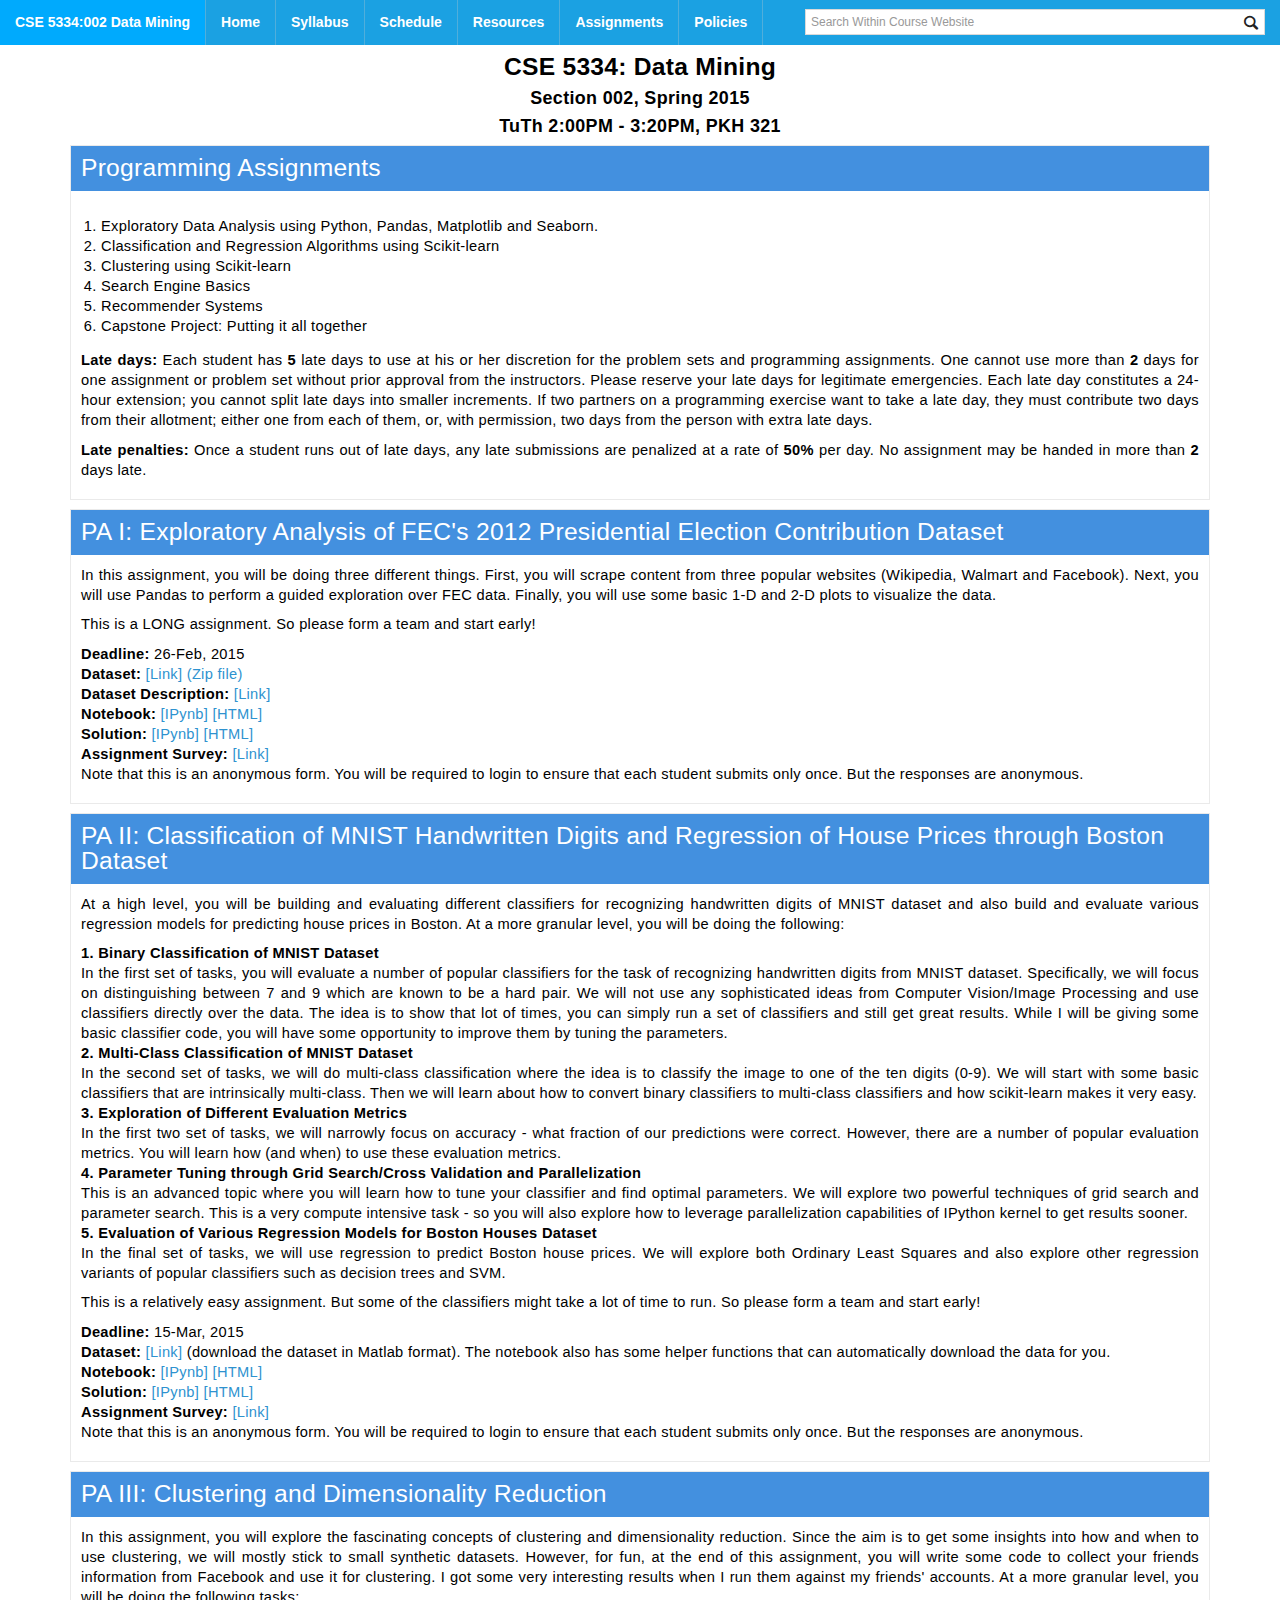
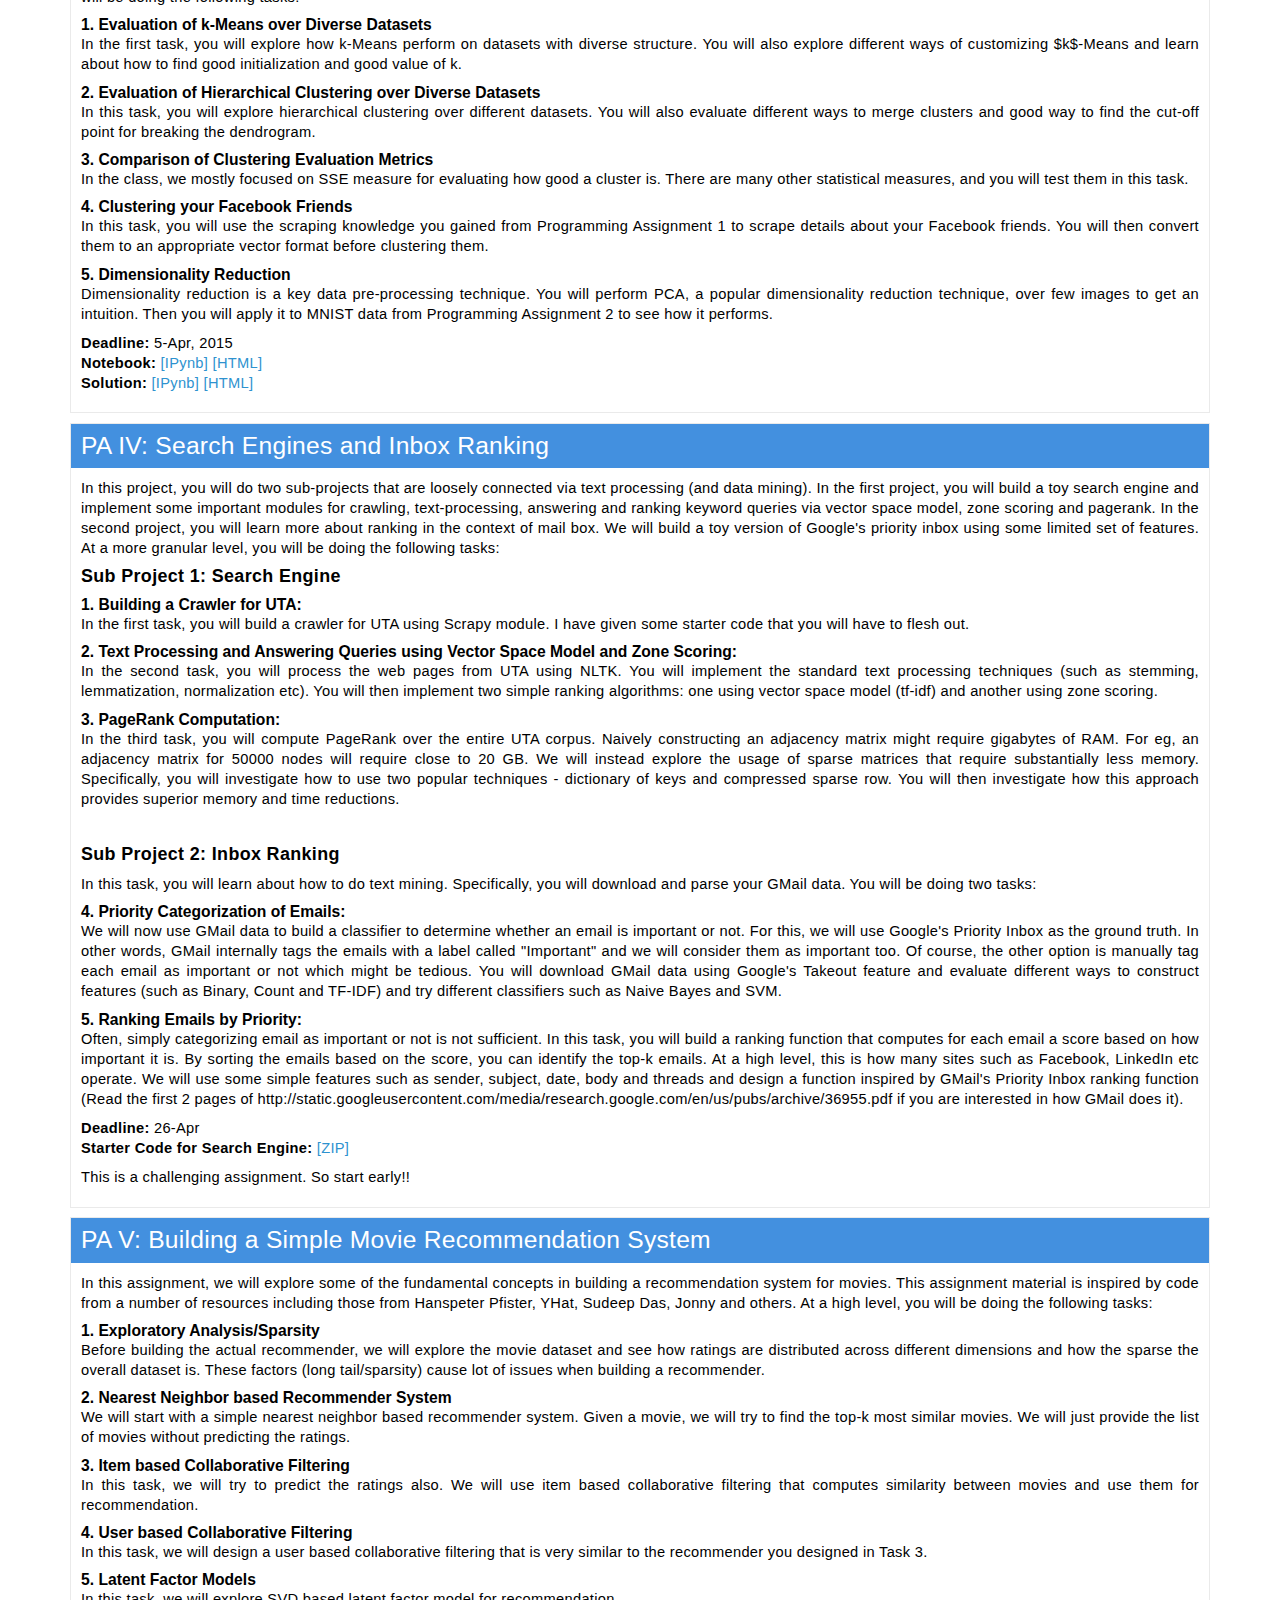
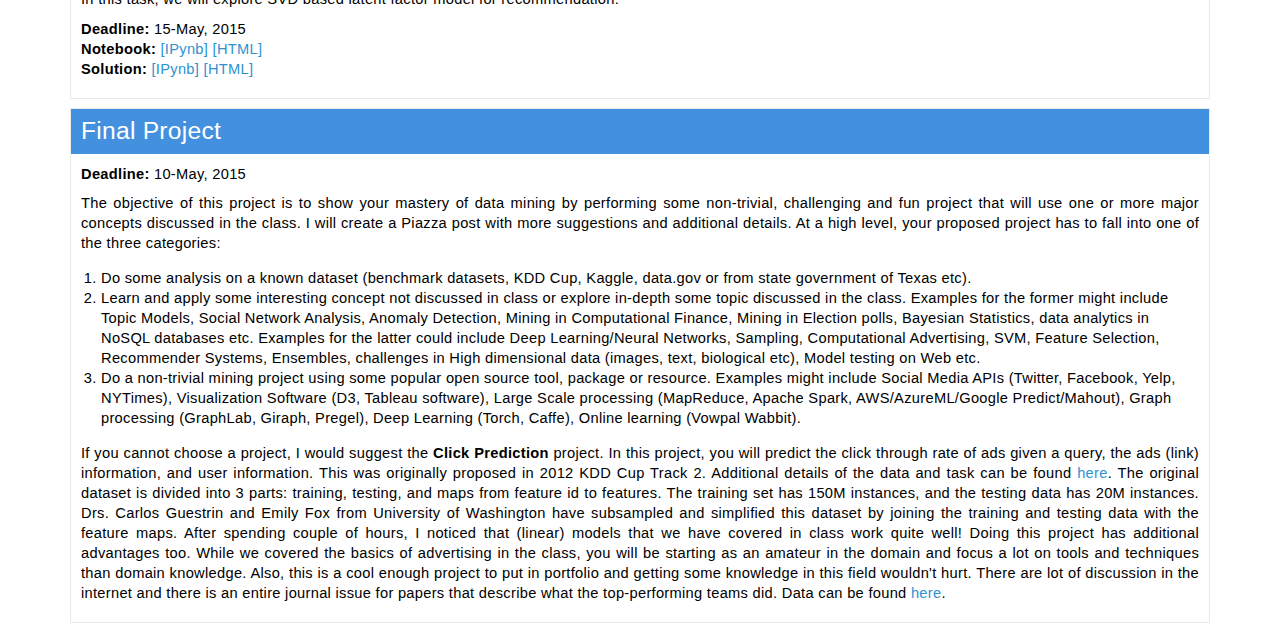
<file: assignments.html>
<!DOCTYPE html>
<html lang="en">
    <head>
        <link href="css/metro-bootstrap.min.css" rel="stylesheet">
        <link href="css/metro-bootstrap-responsive.min.css" rel="stylesheet">
        <link href="css/iconFont.min.css" rel="stylesheet">
        <link href="css/courses.css" rel="stylesheet">

        <script src="js/jquery.min.js"></script>
        <script src="js/jquery.widget.min.js"></script>
        <script src="js/metro.min.js"></script>

        <title>CSE 5334:002 Data Mining - Programming Assignments</title>

    </head>

    <body class="metro">

            <div class="navigation-bar">
                <div class="navigation-bar-content">
                    <a href="index.html" class="element"><strong>CSE 5334:002 Data Mining</strong></a>
                    <span class="element-divider"></span>

                    <a href="index.html" class="element"><strong>Home</strong></a>
                    <span class="element-divider"></span>
                    <a href="syllabus.html" class="element"><strong>Syllabus</strong></a>
                    <span class="element-divider"></span>
                    <a href="schedule.html" class="element"><strong>Schedule</strong></a>
                    <span class="element-divider"></span>
                    <a href="resources.html" class="element"><strong>Resources</strong></a>
                    <span class="element-divider"></span>
                    <a href="assignments.html" class="element"><strong>Assignments</strong></a>
                    <span class="element-divider"></span>
                    <a href="policies.html" class="element"><strong>Policies</strong></a>
                    <span class="element-divider"></span>

                    <div class="element input-element  place-right">
                        <form role="search" method="GET" action="https://www.google.com/search" target="_blank">
                            <div class="input-control text size6">
                                <input type="text" placeholder="Search Within Course Website"  name="as_q" >
                                <input type="hidden" name="as_sitesearch" value="saravanan-thirumuruganathan.github.io">
                                <button class="btn-search"></button>
                            </div>
                        </form>
                    </div>

                </div>
            </div>







        <div class="container">

            <h3 class="text-center">CSE 5334: Data Mining</h3>
                <h4 class="text-center">Section 002, Spring 2015</h4>
                <h4 class="text-center">TuTh 2:00PM - 3:20PM, PKH 321</h4>


                <div class="panel">
                    <div class="panel-header bg-lightBlue fg-white">
                        Programming Assignments
                    </div>
                    <div class="panel-content">

                        <ol>
                            <li> Exploratory Data Analysis using Python, Pandas, Matplotlib and Seaborn.</li>
                            <li> Classification and Regression Algorithms using Scikit-learn</li>
                            <li> Clustering using Scikit-learn</li>
                            <li> Search Engine Basics</li>
                            <li> Recommender Systems</li>
                            <li> Capstone Project: Putting it all together</li>
                        </ol>
        
                    <p>

                    <strong>Late days: </strong>
                    Each student has <b>5</b> late days to use at his or her discretion for the problem sets and programming assignments. One cannot use more than <b>2</b> days for one assignment or problem set without prior approval from the instructors. Please reserve your late days for legitimate emergencies. Each late day constitutes a 24-hour extension; you cannot split late days into smaller increments. If two partners on a programming exercise want to take a late day, they must contribute two days from their allotment; either one from each of them, or, with permission, two days from the person with extra late days.   
                    </p>

<p>
                    <strong>Late penalties:</strong>
Once a student runs out of late days, any late submissions are penalized at a rate of <b>50%</b> per day. No assignment may be handed in more than <b>2</b> days late.
</p>


                    </div>

                </div>


<p></p>
                <div class="panel">
                    <div class="panel-header bg-lightBlue fg-white">
                        PA I: Exploratory Analysis of FEC's 2012 Presidential Election Contribution Dataset 
                    </div>
                    <div class="panel-content">
                        <p>
                        In this assignment, you will be doing three different things. 
                        First, you will scrape content from three popular websites (Wikipedia, Walmart and Facebook).
                        Next, you will use Pandas to perform a guided exploration over FEC data.
                        Finally, you will use some basic 1-D and 2-D plots to visualize the data.
                        </p>

                        <p>
                            This is a LONG assignment. So please form a team and start early!
                        </p>

                        <p>
                            <b>Deadline: </b>  26-Feb, 2015 <br/>
                            <b>Dataset: </b> 
                                <a href="http://saravanan-thirumuruganathan.github.io/cse5334Spring2015/assignments/PA1/fec_2012_contribution_subset.csv.zip">
                                        [Link] (Zip file)</a> <br/>
                            <b>Dataset Description: </b> 
                                <a href="ftp://ftp.fec.gov/FEC/Presidential_Map/2012/DATA_DICTIONARIES/CONTRIBUTOR_FORMAT.txt">[Link]</a> <br/>
                            <b>Notebook: </b> 
                                    <a href="http://saravanan-thirumuruganathan.github.io/cse5334Spring2015/assignments/PA1/PA1_ExploratoryAnalysis_FEC_2012_PresidentialElections.ipynb">[IPynb]</a>
                                    <a href="http://nbviewer.ipython.org/url/saravanan-thirumuruganathan.github.io/cse5334Spring2015/assignments/PA1/PA1_ExploratoryAnalysis_FEC_2012_PresidentialElections.ipynb">[HTML]</a>
                                    <br/>

                            <b>Solution: </b>
                                <a href="http://saravanan-thirumuruganathan.github.io/cse5334Spring2015/assignments/PA1/soln_PA1_ExploratoryAnalysis_FEC_2012_PresidentialElections.ipynb">[IPynb]</a>
                                <a href="http://saravanan-thirumuruganathan.github.io/cse5334Spring2015/assignments/PA1/soln_PA1_ExploratoryAnalysis_FEC_2012_PresidentialElections.html">[HTML]</a>

                            <br/>

                            <b>Assignment Survey: </b>  
                                <a href="https://docs.google.com/forms/d/127vVj_R8oskvwwc0m6B61zAapGNkvaSVacAkKPmYIfs/viewform?usp=send_form">[Link]</a>
                                 <br/>
                                Note that this is an anonymous form. You will be required to login to ensure that each student submits only once.
                                But the responses are anonymous.

                        </p>

                    </div>
                </div>

<p></p>
                
                
                
                <div class="panel">
                    <div class="panel-header bg-lightBlue fg-white">
                        PA II: Classification of MNIST Handwritten Digits and Regression of House Prices through Boston Dataset
                    </div>
                    <div class="panel-content">
                        <p>
At a high level, you will be building and evaluating different classifiers for recognizing handwritten digits of MNIST dataset and also build and evaluate various regression models for predicting house prices in Boston. At a more granular level, you will be doing the following:
</p><p> 

<strong>1. Binary Classification of MNIST Dataset </strong> 
<br/>

In the first set of tasks, you will evaluate a number of popular classifiers for the task of recognizing handwritten digits from MNIST dataset. Specifically, we will focus on distinguishing between 7 and 9 which are known to be a hard pair. We will not use any sophisticated ideas from Computer Vision/Image Processing and use classifiers directly over the data. The idea is to show that lot of times, you can simply run a set of classifiers and still get great results. While I will be giving some basic classifier code, you will have some opportunity to improve them by tuning the parameters.
<br/>
<strong>2. Multi-Class Classification of MNIST Dataset</strong>
<br/>

In the second set of tasks, we will do multi-class classification where the idea is to classify the image to one of the ten digits (0-9). We will start with some basic classifiers that are intrinsically multi-class. Then we will learn about how to convert binary classifiers to multi-class classifiers and how scikit-learn makes it very easy.
<br/>
<strong>3. Exploration of Different Evaluation Metrics</strong>
<br/>

In the first two set of tasks, we will narrowly focus on accuracy - what fraction of our predictions were correct. However, there are a number of popular evaluation metrics. You will learn how (and when) to use these evaluation metrics.
<br/>
<strong>4. Parameter Tuning through Grid Search/Cross Validation and Parallelization</strong>
<br/>

This is an advanced topic where you will learn how to tune your classifier and find optimal parameters. We will explore two powerful techniques of grid search and parameter search. This is a very compute intensive task - so you will also explore how to leverage parallelization capabilities of IPython kernel to get results sooner.
<br/>
<strong>5. Evaluation of Various Regression Models for Boston Houses Dataset</strong>
<br/>

In the final set of tasks, we will use regression to predict Boston house prices. We will explore both Ordinary Least Squares and also explore other regression variants of popular classifiers such as decision trees and SVM.
                        </p>

                        <p>
                            This is a relatively easy assignment. But some of the classifiers might take a lot of time to run.
                            So please form a team and start early!
                        </p>

                        <p>
                            <b>Deadline: </b>  15-Mar, 2015 <br/>
                            <b>Dataset: </b> 
                                <a href="http://mldata.org/repository/data/download/matlab/mnist-original/">
                                        [Link]</a> (download the dataset in Matlab format). 
                                        The notebook also has some helper functions that can automatically download the data for you.
                                <br/>
                            <b>Notebook: </b> 
                                    <a href="http://saravanan-thirumuruganathan.github.io/cse5334Spring2015/assignments/PA2/PA2_MNIST_Classification_Boston_Regression.ipynb">[IPynb]</a>
                                    <a href="http://saravanan-thirumuruganathan.github.io/cse5334Spring2015/assignments/PA2/PA2_MNIST_Classification_Boston_Regression.html">[HTML]</a>
                                    <br/>
                            <b>Solution: </b> 
                                    <a href="http://saravanan-thirumuruganathan.github.io/cse5334Spring2015/assignments/PA2/soln_PA2_MNIST_Classification_Boston_Regression.ipynb">[IPynb]</a>
                                    <a href="http://saravanan-thirumuruganathan.github.io/cse5334Spring2015/assignments/PA2/soln_PA2_MNIST_Classification_Boston_Regression.html">[HTML]</a>
                                    <br/>
                            <b>Assignment Survey: </b>  
                                <a href="https://docs.google.com/forms/d/127vVj_R8oskvwwc0m6B61zAapGNkvaSVacAkKPmYIfs/viewform?usp=send_form">[Link]</a>
                                 <br/>
                                Note that this is an anonymous form. You will be required to login to ensure that each student submits only once.
                                But the responses are anonymous.
                        </p>

                    </div>
                </div>

<p></p>


                <div class="panel">
                    <div class="panel-header bg-lightBlue fg-white">
                        PA III: Clustering and Dimensionality Reduction
                    </div>
                    <div class="panel-content">


<p>In this assignment, you will explore the fascinating concepts of clustering and dimensionality reduction. Since the aim is to get some insights into how and when to use clustering, we will mostly stick to small synthetic datasets. However, for fun, at the end of this assignment, you will write some code to collect your friends information from Facebook and use it for clustering. I got some very interesting results when I run them against my friends&#39; accounts. At a more granular level, you will be doing the following tasks:</p>
<strong>1. Evaluation of k-Means over Diverse Datasets</strong>
<p>In the first task, you will explore how k-Means perform on datasets with diverse structure. You will also explore different ways of customizing $k$-Means and learn about how to find good initialization and good value of k. </p>
<strong>2. Evaluation of Hierarchical Clustering over Diverse Datasets</strong>
<p>In this task, you will explore hierarchical clustering over different datasets. You will also evaluate different ways to merge clusters and good way to find the cut-off point for breaking the dendrogram.</p>
<strong>3. Comparison of Clustering Evaluation Metrics</strong>
<p>In the class, we mostly focused on SSE measure for evaluating how good a cluster is. There are many other statistical measures, and you will test them in this task.</p>
<strong>4. Clustering your Facebook Friends</strong>
<p>In this task, you will use the scraping knowledge you gained from Programming Assignment 1 to scrape details about your Facebook friends. You will then convert them to an appropriate vector format before clustering them.</p>
<strong>5. Dimensionality Reduction</strong>
<p>Dimensionality reduction is a key data pre-processing technique. You will perform PCA, a popular dimensionality reduction technique, over few images to get an intuition. Then you will apply it to MNIST data from Programming Assignment 2 to see how it performs.</p>


                        <p>
                            <b>Deadline: </b>  5-Apr, 2015 <br/>
                            <b>Notebook: </b> 
                                    <a href="http://saravanan-thirumuruganathan.github.io/cse5334Spring2015/assignments/PA3/PA3_Clustering_DimensionalityReduction.ipynb">[IPynb]</a>
                                    <a href="http://saravanan-thirumuruganathan.github.io/cse5334Spring2015/assignments/PA3/PA3_Clustering_DimensionalityReduction.html">[HTML]</a>
                                    <br/>
                            <b>Solution: </b> 
                                    <a href="http://saravanan-thirumuruganathan.github.io/cse5334Spring2015/assignments/PA3/soln_PA3_Clustering_DimensionalityReduction.ipynb">[IPynb]</a>
                                    <a href="http://saravanan-thirumuruganathan.github.io/cse5334Spring2015/assignments/PA3/soln_PA3_Clustering_DimensionalityReduction.html">[HTML]</a>
                                    <br/>
                        </p>


                    </div>
                </div>

<p></p>



                <div class="panel">
                    <div class="panel-header bg-lightBlue fg-white">
                        PA IV: Search Engines and Inbox Ranking
                    </div>
                    <div class="panel-content">
                        <p>
In this project, you will do two sub-projects that are loosely connected via text processing (and data  mining).
In the first project, you will build a toy search engine and implement some important modules
for crawling, text-processing, answering and ranking keyword queries via vector space model, zone scoring and pagerank.
In the second project, you will learn more about ranking in the context of mail box.
We will build a toy version of Google's priority inbox using some limited set of features.
At a more granular level, you will be doing the following tasks:
</p>

<h4>Sub Project 1: Search Engine </h4> 
<strong>1. Building a Crawler for UTA:</strong>
<p>
    In the first task, you will build a crawler for UTA using Scrapy module. 
    I have given some starter code that you will have to flesh out.
</p>
<strong>2. Text Processing and Answering Queries using Vector Space Model and Zone Scoring:</strong>
<p>
    In the second task, you will process the web pages from UTA using NLTK.
    You will implement the standard text processing techniques (such as stemming, lemmatization, normalization etc).
    You will then implement two simple ranking algorithms: one using vector space model (tf-idf) and another using zone scoring.
</p>
<strong>3. PageRank Computation:</strong>
<p>
    In the third task, you will compute PageRank over the entire UTA corpus.
    Naively constructing an adjacency matrix might require gigabytes of RAM.
    For eg, an adjacency matrix for 50000 nodes will require close to 20 GB.
    We will instead explore the usage of sparse matrices that require substantially less memory.
    Specifically, you will investigate how to use two popular techniques - 
        dictionary of keys and compressed sparse row.
    You will then investigate how this approach provides superior memory and time reductions.
</p>

&nbsp; <br/>
<h4>Sub Project 2: Inbox Ranking</h4>
<p>
In this task, you will learn about how to do text mining. 
Specifically, you will download and parse your GMail data.
You will be doing two tasks:
</p>

<strong>4. Priority Categorization of Emails:</strong>
<p>
    We will now use GMail data to build a classifier to determine whether an email is important or not.
    For this, we will use Google's Priority Inbox as the ground truth.
    In other words, GMail internally tags the emails with a label called "Important" and we will consider them as important too.
    Of course, the other option is manually tag each email as important or not which might be tedious.
    You will download GMail data using Google's Takeout feature and evaluate different ways to construct 
    features (such as Binary, Count and TF-IDF) and try different classifiers such as Naive Bayes and SVM.
</p>
<strong>5. Ranking Emails by Priority:</strong>
<p>
    Often, simply categorizing email as important or not is not sufficient.
    In this task, you will build a ranking function that computes for each email a score based on how important it is.
    By sorting the emails based on the score, you can identify the top-k emails.
    At a high level, this is how many sites such as Facebook, LinkedIn etc operate.
    We will use some simple features such as sender, subject, date, body and threads 
    and design a function inspired by GMail's Priority Inbox ranking function 
    (Read the first 2 pages of http://static.googleusercontent.com/media/research.google.com/en/us/pubs/archive/36955.pdf if you are interested in 
    how GMail does it).
</p>

                        <p>
                            <b>Deadline:</b> 26-Apr <br/>
                            <b>Starter Code for Search Engine: </b> 
                                    <a href="http://saravanan-thirumuruganathan.github.io/cse5334Spring2015/assignments/PA4/PA4.zip">[ZIP]</a>
                                    <br/>
                        </p>
                        <p>
                            This is a challenging assignment. So start early!!
                        </p>
                    </div>
                </div>

<p></p>



                <div class="panel">
                    <div class="panel-header bg-lightBlue fg-white">
                            PA V: Building a Simple Movie Recommendation System
                    </div>
                    <div class="panel-content">
<p>
In this assignment, we will explore some of the fundamental concepts in building a recommendation system for movies. This assignment material is inspired by code from a number of resources including those from Hanspeter Pfister, YHat, Sudeep Das, Jonny and others. At a high level, you will be doing the following tasks:
</p>
<strong>1. Exploratory Analysis/Sparsity</strong>
<p>
Before building the actual recommender, we will explore the movie dataset and see how ratings are distributed across different dimensions and how the sparse the overall dataset is. These factors (long tail/sparsity) cause lot of issues when building a recommender.
</p>
<strong>2. Nearest Neighbor based Recommender System</strong>
<p>
We will start with a simple nearest neighbor based recommender system. Given a movie, we will try to find the top-k most similar movies. We will just provide the list of movies without predicting the ratings.
</p>
<strong>3. Item based Collaborative Filtering</strong>
<p>
In this task, we will try to predict the ratings also. We will use item based collaborative filtering that computes similarity between movies and use them for recommendation.
</p>
<strong>4. User based Collaborative Filtering</strong>
<p>
In this task, we will design a user based collaborative filtering that is very similar to the recommender you designed in Task 3.
</p>
<strong>5. Latent Factor Models</strong>
<p>
In this task, we will explore SVD based latent factor model for recommendation. 
</p>


                        <p>
                            <b>Deadline: </b>  15-May, 2015 <br/>
                            <b>Notebook: </b> 
                                    <a href="http://saravanan-thirumuruganathan.github.io/cse5334Spring2015/assignments/PA5/PA5_RecSys.ipynb">[IPynb]</a>
                                    <a href="http://saravanan-thirumuruganathan.github.io/cse5334Spring2015/assignments/PA5/PA5_RecSys.html">[HTML]</a>
                                    <br/>
                            <b>Solution: </b> 
                                    <a href="http://saravanan-thirumuruganathan.github.io/cse5334Spring2015/assignments/PA5/soln_PA5_RecSys.ipynb">[IPynb]</a>
                                    <a href="http://saravanan-thirumuruganathan.github.io/cse5334Spring2015/assignments/PA5/soln_PA5_RecSys.html">[HTML]</a>
                                    <br/>
                        </p>
                    </div>
                </div>

<p></p>



                <div class="panel">
                    <div class="panel-header bg-lightBlue fg-white">
                        Final Project
                    </div>
                    <div class="panel-content">
                        <p>
                            <b>Deadline: </b>  10-May, 2015 <br/>
                        </p>

                        <p>
The objective of this project is to show your mastery of data mining by performing some non-trivial, challenging and fun project
that will use one or more major concepts discussed in the class.
I will create a Piazza post with more suggestions and additional details.
At a high level, your proposed project has to fall into one of the three categories:
<ol>
    <li> Do some analysis on a known dataset (benchmark datasets, KDD Cup, Kaggle, data.gov or from state government of Texas etc). 
            
    <li> Learn and apply some interesting concept not discussed in class or explore in-depth some topic discussed in the class. 
            Examples for the former might include Topic Models, Social Network Analysis, Anomaly Detection, Mining in Computational Finance,
                Mining in Election polls, Bayesian Statistics, data analytics in NoSQL databases etc.
            Examples for the latter could include Deep Learning/Neural Networks, Sampling, Computational Advertising, SVM, Feature Selection, 
                Recommender Systems, Ensembles, challenges in High dimensional data (images, text, biological etc), 
                Model testing on Web etc.
    <li> Do a non-trivial mining project using some popular open source tool, package or resource.
            Examples might include Social Media APIs (Twitter, Facebook, Yelp, NYTimes),
                 Visualization Software (D3, Tableau software), 
                 Large Scale processing (MapReduce, Apache Spark, AWS/AzureML/Google Predict/Mahout),
                 Graph processing (GraphLab, Giraph, Pregel),
                 Deep Learning (Torch, Caffe), 
                 Online learning (Vowpal Wabbit).

</ol>
        </p>
        <p>
If you cannot choose a project, I would suggest the <strong>Click Prediction</strong> project.
In this project, you will predict the click through rate of ads given a query, the ads (link) information, and user information.
This was originally proposed in 2012 KDD Cup Track 2.
Additional details of the data and task can be found <a href="https://www.kddcup2012.org/c/kddcup2012-track2">here</a>.
The original dataset is divided into 3 parts: training, testing, and maps from feature id to features. 
The training set has 150M instances, and the testing data has 20M instances. 
Drs. Carlos Guestrin and Emily Fox from University of Washington have subsampled and simplified this dataset by 
joining the training and testing data with the feature maps. 
After spending couple of hours, I noticed that (linear) models that we have covered in class work quite well!
Doing this project has additional advantages too.
While we covered the basics of advertising in the class, you will be starting as an amateur in the domain and focus a lot on tools and techniques than domain knowledge.
Also, this is a cool enough project to put in portfolio and getting some knowledge in this field wouldn't hurt.
There are lot of discussion in the internet and there is an entire journal issue for papers that describe what the top-performing teams did.
Data can be found <a href="http://courses.cs.washington.edu/courses/cse599c1/13wi/datasets/clickprediction_data.zip">here</a>.

                        </p>
                    </div>
                </div>

<p></p>


        </div>        

    </body>
</html>
</file>
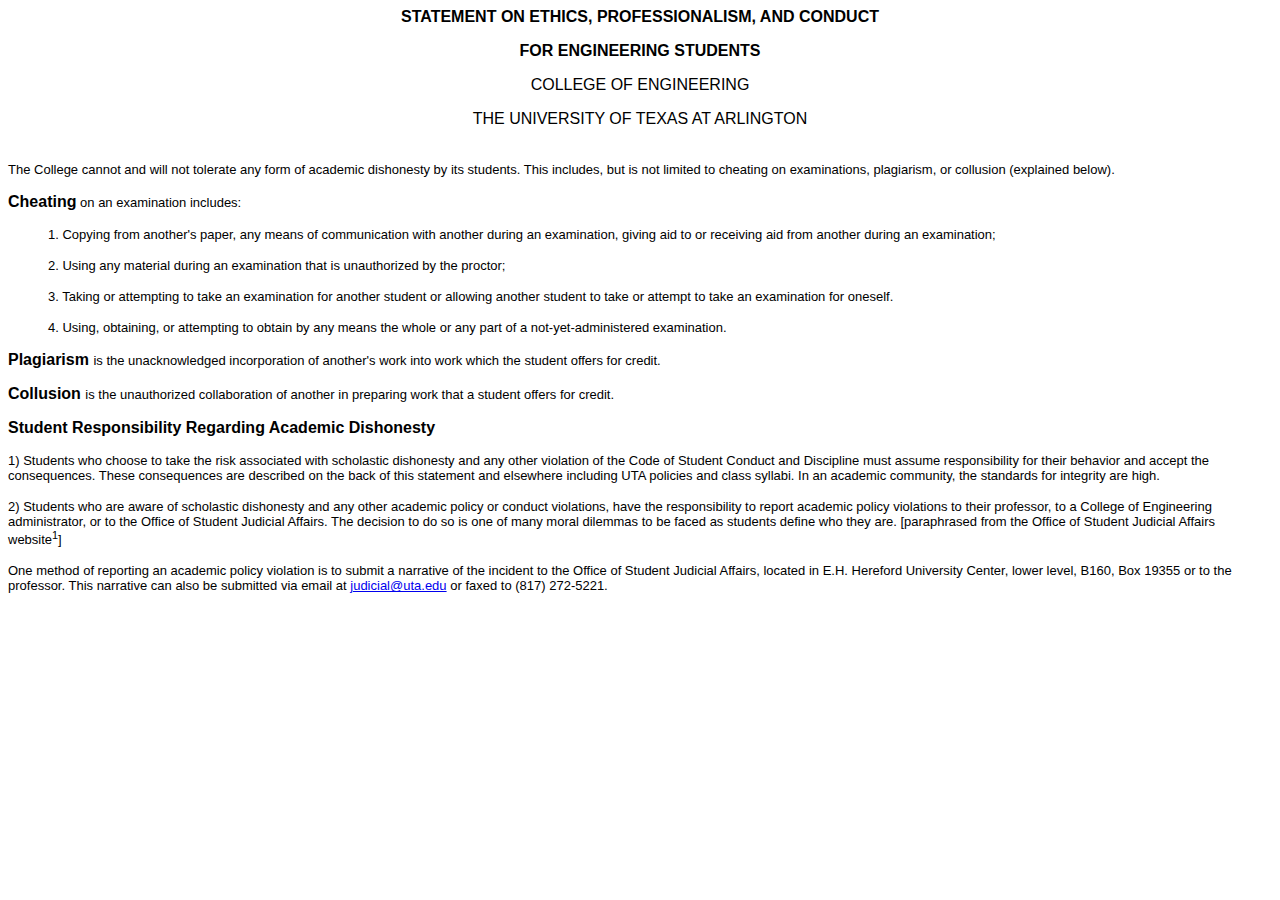
<file: ethics.html>
<html><head>
<TITLE>Statement on Ethics, Professionalism, and Conduct</TITLE>
</HEAD>
<BODY>


<p align="center"><font size="3" face="Arial"><b>STATEMENT ON ETHICS, 
PROFESSIONALISM, AND CONDUCT</b></font></p>
<p align="center"><font size="3" face="Arial"><b>FOR ENGINEERING STUDENTS</b></font></p>
<p align="center"><font size="3" face="Arial">COLLEGE OF ENGINEERING</font></p>
<p align="center"><font size="3" face="Arial">THE UNIVERSITY OF TEXAS 
AT ARLINGTON</font> <br> <br></p>
<p><font size="2" face="Arial">The College cannot and will not tolerate 
any form of academic dishonesty by its students.  This includes, 
but is not limited to cheating on examinations, plagiarism, or collusion 
(explained below).</font> <br></p>
<p><font size="3" face="Arial"><b>Cheating</b></font><font size="2" face="Arial"> 
on an examination includes:</font></p>

<ul><p><font size="2" face="Arial">1. Copying from another&#39;s paper, any 
means of communication with another during an examination, giving aid 
to or receiving aid from another during an examination;</font></p></ul>
<ul><p><font size="2" face="Arial">2. Using any material during an examination 
that is unauthorized by the proctor;</font></p></ul>
<ul><p><font size="2" face="Arial">3. Taking or attempting to take an 
examination for another student or allowing another student to take 
or attempt to take an examination for oneself.</font></p></ul>
<ul><p><font size="2" face="Arial">4. Using, obtaining, or attempting 
to obtain by any means the whole or any part of a not-yet-administered 
examination.</font></p></ul>
<p><font size="3" face="Arial"><b>Plagiarism</b> </font><font size="2" face="Arial">is 
the unacknowledged incorporation of another&#39;s work into work which the 
student offers for credit.</font></p>
<p><font size="3" face="Arial"><b>Collusion</b> </font><font size="2" face="Arial">is 
the unauthorized collaboration of another in preparing work that a student 
offers for credit.</font> <br></p>

<p><font size="3" face="Arial"><b>Student Responsibility Regarding Academic 
Dishonesty</b></font></p>
<p><font size="2" face="Arial">1) Students who choose to take the risk 
associated with scholastic dishonesty and any other violation of the 
Code of Student Conduct and Discipline must assume responsibility for 
their behavior and accept the consequences. These consequences are described 
on the back of this statement and elsewhere including UTA policies and 
class syllabi.  In an academic community, the standards for integrity 
are high. </font></p>
<p><font size="2" face="Arial">2) Students who are aware of scholastic 
dishonesty and any other academic policy or conduct violations, have 
the responsibility to report academic policy violations to their professor, 
to a College of Engineering administrator, or to the Office of Student 
Judicial Affairs. The decision to do so is one of many moral dilemmas 
to be faced as students define who they are. [paraphrased from the Office 
of Student Judicial Affairs website<sup>1</sup>] </font></p>
<p><font size="2" face="Arial">One method of reporting an academic policy 
violation is to submit a narrative of the incident to the Office of 
Student Judicial Affairs, located in E.H. Hereford University Center, 
lower level, B160, Box 19355 or to the professor. This narrative can 
also be submitted via email at <a href="mailto:judicial@uta.edu" target="_blank">judicial@uta.edu</a> or faxed to (817) 272-5221</font><font size="2" face="Times New Roman">.</font>
</p>


</div>

</div></body></html>
</file>
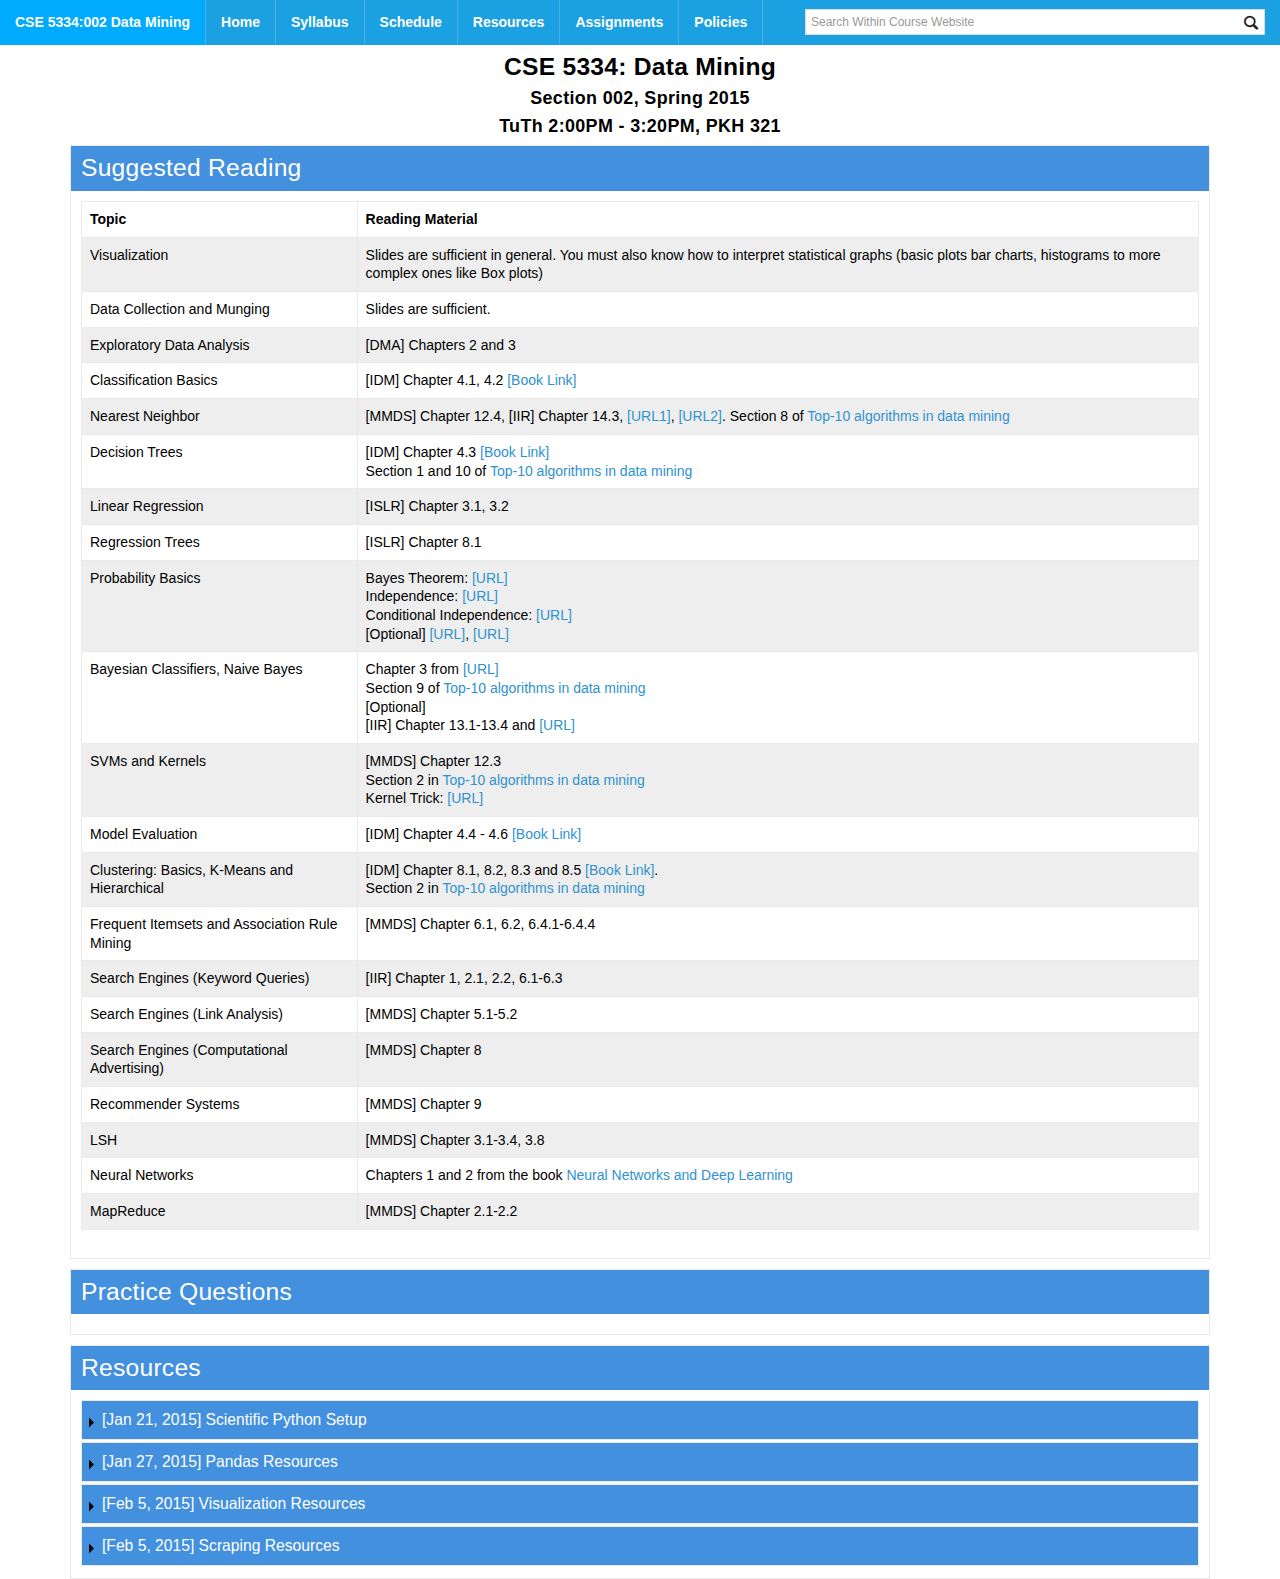
<file: resources.html>
<!DOCTYPE html>
<html lang="en">
    <head>
        <link href="css/metro-bootstrap.min.css" rel="stylesheet">
        <link href="css/metro-bootstrap-responsive.min.css" rel="stylesheet">
        <link href="css/iconFont.min.css" rel="stylesheet">
        <link href="css/courses.css" rel="stylesheet">
        <link href="css/prism.css" rel="stylesheet">

        <script src="js/jquery.min.js"></script>
        <script src="js/jquery.widget.min.js"></script>
        <script src="js/metro.min.js"></script>

        <script src="js/prism.js"></script>

        <title>CSE 5334:002 Data Mining - Resources</title>



    </head>

    <body class="metro">

            <div class="navigation-bar">
                <div class="navigation-bar-content">
                    <a href="index.html" class="element"><strong>CSE 5334:002 Data Mining</strong></a>
                    <span class="element-divider"></span>

                    <a href="index.html" class="element"><strong>Home</strong></a>
                    <span class="element-divider"></span>
                    <a href="syllabus.html" class="element"><strong>Syllabus</strong></a>
                    <span class="element-divider"></span>
                    <a href="schedule.html" class="element"><strong>Schedule</strong></a>
                    <span class="element-divider"></span>
                    <a href="resources.html" class="element"><strong>Resources</strong></a>
                    <span class="element-divider"></span>
                    <a href="assignments.html" class="element"><strong>Assignments</strong></a>
                    <span class="element-divider"></span>
                    <a href="policies.html" class="element"><strong>Policies</strong></a>
                    <span class="element-divider"></span>

                    <div class="element input-element  place-right">
                        <form role="search" method="GET" action="https://www.google.com/search" target="_blank">
                            <div class="input-control text size6">
                                <input type="text" placeholder="Search Within Course Website"  name="as_q" >
                                <input type="hidden" name="as_sitesearch" value="saravanan-thirumuruganathan.github.io">
                                <button class="btn-search"></button>
                            </div>
                        </form>
                    </div>

                </div>
            </div>







        <div class="container">

            <h3 class="text-center">CSE 5334: Data Mining</h3>
                <h4 class="text-center">Section 002, Spring 2015</h4>
                <h4 class="text-center">TuTh 2:00PM - 3:20PM, PKH 321</h4>

                <div class="panel">
                    <div class="panel-header bg-lightBlue fg-white">
                        Suggested Reading 
                    </div>
                    <div class="panel-content">


                    <table class="table striped bordered hovered"> 
                        <thead>
                            <th class="text-left">Topic</th>
                            <th class="text-left">Reading Material</th>
                        </thead>

                        <tbody>
                            <tr>
                                <td>Visualization</td>
                                <td>
                                    Slides are sufficient in general.
                                    You must also know how to interpret statistical graphs (basic plots bar charts, histograms to more complex ones like Box plots)
                                </td>
                            </tr>

                            <tr>
                                <td>Data Collection and Munging</td>
                                <td>
                                    Slides are sufficient.
                                </td>
                            </tr>

                            <tr>
                                <td>Exploratory Data Analysis</td>
                                <td>
                                    [DMA] Chapters 2 and 3
                                </td>
                            </tr>

                            <tr>
                                <td>Classification Basics</td>
                                <td>
                                    [IDM] Chapter 4.1, 4.2 
                                    <a href="http://www-users.cs.umn.edu/~kumar/dmbook/ch4.pdf">[Book Link]</a> 
                                </td>
                            </tr>

                            <tr>
                                <td>Nearest Neighbor</td>
                                <td>
                                    [MMDS] Chapter 12.4, 
                                    [IIR] Chapter 14.3, 
                                        <a href="http://www.scholarpedia.org/article/K-nearest_neighbor">[URL1]</a>,  
                                        <a href="http://en.wikipedia.org/wiki/K-nearest_neighbors_algorithm">[URL2]</a>.
                                    
                                        Section 8 of <a href="http://www.cs.umd.edu/~samir/498/10Algorithms-08.pdf">
                                        Top-10 algorithms in data mining</a>
                                </td>
                            </tr>

                            <tr>
                                <td>Decision Trees</td>
                                <td>
                                    [IDM] Chapter 4.3 
                                    <a href="http://www-users.cs.umn.edu/~kumar/dmbook/ch4.pdf">[Book Link]</a> <br/>
                                    
                                    Section 1 and 10 of <a href="http://www.cs.umd.edu/~samir/498/10Algorithms-08.pdf">
                                    Top-10 algorithms in data mining</a>

                                </td>
                            </tr>

                            <tr>
                                <td>Linear Regression</td>
                                <td>
                                    [ISLR] Chapter 3.1, 3.2
                                </td>
                            </tr>

                            <tr>
                                <td>Regression Trees</td>
                                <td>
                                    [ISLR] Chapter 8.1
                                </td>
                            </tr>

                            <tr>
                                <td>Probability Basics</td>
                                <td>
                                    Bayes Theorem: <a href="http://www.yudkowsky.net/rational/bayes">[URL]</a> <br/>
                                    Independence: <a href="https://www.mathsisfun.com/data/probability-events-conditional.html">[URL]</a> <br/>
                                    Conditional Independence: <a href="http://en.wikipedia.org/wiki/Conditional_independence">[URL]</a> <br/>

                                    [Optional] 
                                        <a href="http://www.sci.utah.edu/~gerig/CS6640-F2010/prob-tut.pdf">[URL]</a>, 
                                        <a href="http://www.countbayesie.com/blog/2015/2/18/bayes-theorem-with-lego">[URL]</a>
                                </td>
                            </tr>

                            <tr>
                                <td>Bayesian Classifiers, Naive Bayes</td>
                                <td>

                                        Chapter 3 from <a href="http://www.cs.cmu.edu/~tom/mlbook/NBayesLogReg.pdf">[URL]</a> <br>
                                        Section 9 of <a href="http://www.cs.umd.edu/~samir/498/10Algorithms-08.pdf">
                                        Top-10 algorithms in data mining</a> <br/>

                                        [Optional] <br/>
                                        [IIR] Chapter 13.1-13.4 and 
                                        <a href="http://guidetodatamining.com/guide/ch6/DataMining-ch6.pdf">[URL]</a>
                                        
                                </td>
                            </tr>

                            <tr>
                                <td>SVMs and Kernels</td>
                                <td>
                                    [MMDS] Chapter 12.3 <br/>  
                                    Section 2 in <a href="http://www.cs.umd.edu/~samir/498/10Algorithms-08.pdf">
                                        Top-10 algorithms in data mining</a> <br/>
                                    Kernel Trick: <a href="http://www.eric-kim.net/eric-kim-net/posts/1/kernel_trick.html">[URL]</a>
                                </td>
                            </tr>

                            <tr>
                                <td>Model Evaluation</td>
                                <td>
                                    [IDM] Chapter 4.4 - 4.6
                                    <a href="http://www-users.cs.umn.edu/~kumar/dmbook/ch4.pdf">[Book Link]</a> 
                                </td>
                            </tr>

                            <tr>
                                <td>Clustering: Basics, K-Means and Hierarchical</td>
                                <td>
                                    [IDM] Chapter 8.1, 8.2, 8.3 and 8.5 
                                    <a href="http://www-users.cs.umn.edu/~kumar/dmbook/ch8.pdf">[Book Link]</a>. <br/>
                                    Section 2 in <a href="http://www.cs.umd.edu/~samir/498/10Algorithms-08.pdf">
                                        Top-10 algorithms in data mining</a>
                                </td>
                            </tr>



                        <tr>
                            <td>Frequent Itemsets and Association Rule Mining</td>
                            <td>[MMDS] Chapter 6.1, 6.2, 6.4.1-6.4.4</td>
                        </tr>



                        <tr>
                            <td>Search Engines (Keyword Queries)</td>
                            <td>[IIR] Chapter 1, 2.1, 2.2, 6.1-6.3</td>
                        </tr>


                        <tr>
                            <td>Search Engines (Link Analysis)</td>
                            <td>[MMDS] Chapter 5.1-5.2</td>
                        </tr>

                        <tr>
                            <td>Search Engines (Computational Advertising)</td>
                            <td>[MMDS] Chapter 8</td>
                        </tr>

                        <tr>
                            <td>Recommender Systems</td>
                            <td>[MMDS] Chapter 9</td>
                        </tr>


                        <tr>
                            <td>LSH</td>
                            <td>[MMDS] Chapter 3.1-3.4, 3.8</td>
                        </tr>


                        <tr>
                            <td>Neural Networks</td>
                            <td>Chapters 1 and 2 from the book <a href="http://neuralnetworksanddeeplearning.com/">Neural Networks and Deep Learning</a></td>
                        </tr>

                        <tr>
                            <td>MapReduce</td>
                            <td>[MMDS] Chapter 2.1-2.2</td>
                        </tr>


                        </tbody>

                    </table>



                    </div>

                </div>


<p></p>

                <div class="panel">
                    <div class="panel-header bg-lightBlue fg-white">
                        Practice Questions
                    </div>
                    <div class="panel-content">
                    </div>

                </div>


<p></p>


                <div class="panel">
                    <div class="panel-header bg-lightBlue fg-white">
                        Resources
                    </div>
                    <div class="panel-content"


<!-------------------------------accordion starts here -->
<!-- other stylish accordions 
            <a class="heading text-right ribbed-green fg-white collapsed" href="#">Item #2</a>
            <a class="heading ribbed-red fg-white collapsed" href="#">Item #3</a>
-->

   <div class="accordion with-marker " data-role="accordion" data-closeany="false">





        <div class="accordion-frame">
            <a class="heading bg-lightBlue fg-white collapsed" href="#">[Jan 21, 2015] Scientific Python Setup</a>
            <div class="content"> 

                <p>
                <strong>Installation:</strong>In this class, we will be using Python as the programming language for all assignments.
                Please refer to this <a href="https://github.com/cs109/content/wiki/Installing-Python">url</a>
                for simple instructions about installing Python and Scientific Python. 
                I <strong>strongly</strong> suggest using Anaconda distribution system.
                If you want to manually install the packages, use the instructions <a href="http://www.scipy.org/install.html">here</a>.
                Remember to install other packages such as BeautifulSoup, Pattern, Seaborn and MrJob. 
                Instructions are in the first <a href="https://github.com/cs109/content/wiki/Installing-Python">url</a> itself.
                </p>

                <p>
                    <strong>IPython Notebook Basics:</strong> Please spend some time exploring IPython Notebook.
                    <a href="https://www.youtube.com/watch?v=qb7FT68tcA8">This</a> is a fast, 10 minute video introducing the basics.
                    As of now,  it is perfectly fine if you do not understand what the Python code that are being executed means.
                   Once you are done, please spend some time reading <a href="http://ipython.org/ipython-doc/2/notebook/notebook.html"> this tutorial</a>
                   which might require around 30 minutes of your time.
                   We will be spending lot of time in IPython Notebooks. So an initial investment of time will save lot of your time later.
                    <br/> <br/>
                   [Optional] <a href="http://pgbovine.net/ipython-notebook-first-impressions.htm">This</a> is a great post from Philip Guo
                        about his impressions about IPython Notebook. 
                        <a href="http://www.nature.com/news/interactive-notebooks-sharing-the-code-1.16261">This</a> is an article
                        from Nature magazine (a prestigious publisher in Science domain)
                        about how IPython Notebook is becoming popular in non-CS domain.
                </p>
                <p>
                    <strong>Python Basics:</strong> 
                    <A href="http://nbviewer.ipython.org/github/jrjohansson/scientific-python-lectures/blob/master/Lecture-1-Introduction-to-Python-Programming.ipynb">
                    Here</a> is a GREAT IPytho Notebook that covers most important ideas in Python. For most of you, it should not take more than 1-2 hours.

                    <br/> <br/>
                    [Optional] 
                     <a href="http://nbviewer.ipython.org/github/jrjohansson/scientific-python-lectures/blob/master/Lecture-0-Scientific-Computing-with-Python.ipynb">
                        This</a> IPython Notebook provides a non-technical introduction to entire Scientific Python stack. 
                </p>


                <p>
                    <strong>Verification:</strong> It is important to have a common baseline so that the code we will be using have same output. 
                        If you have installed all packages correctly, you should have version numbers that are higher than what is given below.
                        If not, install the necessary package and restart IPython Notebook/console. (Courtesy: Harvard, CS 109)

<pre>
<code class="language-python">
#IPython is what you are using now to run the notebook
import IPython
print "IPython version:      %6.6s (need at least 1.0)" % IPython.__version__

# Numpy is a library for working with Arrays
import numpy as np
print "Numpy version:        %6.6s (need at least 1.7.1)" % np.__version__

# SciPy implements many different numerical algorithms
import scipy as sp
print "SciPy version:        %6.6s (need at least 0.12.0)" % sp.__version__

# Pandas makes working with data tables easier
import pandas as pd
print "Pandas version:       %6.6s (need at least 0.11.0)" % pd.__version__

# Module for plotting
import matplotlib
print "Mapltolib version:    %6.6s (need at least 1.2.1)" % matplotlib.__version__

# SciKit Learn implements several Machine Learning algorithms
import sklearn
print "Scikit-Learn version: %6.6s (need at least 0.13.1)" % sklearn.__version__

# Requests is a library for getting data from the Web
import requests
print "requests version:     %6.6s (need at least 1.2.3)" % requests.__version__

#BeautifulSoup is a library to parse HTML and XML documents
import bs4
print "BeautifulSoup version:%6.6s (need at least 4.0)" % bs4.__version__

#MrJob is a library to run map reduce jobs on Amazon's computers
import mrjob
print "Mr Job version:       %6.6s (need at least 0.4)" % mrjob.__version__

#Pattern has lots of tools for working with data from the internet
import pattern
print "Pattern version:      %6.6s (need at least 2.6)" % pattern.__version__

#Seaborn is a nice library for visualizations
import seaborn
print "Seaborn version:      %6.6s (need at least 0.3.1)" % seaborn.__version__
</code>
</pre>
                </p>
            </div>
        </div>




<div class="accordion-frame">
    <a class="heading bg-lightBlue fg-white collapsed" href="#">[Jan 27, 2015] Pandas Resources</a>
    <div class="content">

        <p> 
            Pandas is one of the most important package that you will learn to use in this class. 
            You can find a wide variety of tutorials <a href="http://pandas.pydata.org/pandas-docs/stable/tutorials.html">here</a>.
            Specifically, focus on Lessons 1 to 7 in <strong>Lessons for New pandas Users</strong>.
            Each of these lessons must not take more than 5-10 minute of your time.
        </p>

        <p>
            [Optional] You might also want to check out Chapters 1-5 in <strong>pandas Cookbook</strong> <br/>
            [Optional] If you have some more time to spare, <a href="https://github.com/fonnesbeck/statistical-analysis-python-tutorial">here</a>
                     is a great series of IPython Notebooks for analyzing data using Python. Focus on first two notebooks 
                    <strong>Introduction to Pandas</strong> and <strong>Data Wrangling with Pandas</strong>.
                    Dr.Christopher Fonnesbeck's lecture is also in <a href="https://conference.scipy.org/scipy2013/tutorial_detail.php?id=109">Youtube</a> 
                    in case you prefer a live demonstration.
        </p> 
    </div>
</div>


<div class="accordion-frame">
    <a class="heading bg-lightBlue fg-white collapsed" href="#">[Feb 5, 2015] Visualization Resources</a>
    <div class="content">

        <p> 
           There are a number of software that could be used to generate cool visualization. 
           Here is a high level pointers to each of them.

           <ul>
                <li><b>Matplotlib:</b> 
                    <p>
                    This is the most important and basic visualization software in Python.
                    Most of the other libraries either extend it or inspired by it.
                    It is a bit verbose, but gets the job done. 
                    There are many tutorials available.
                    You can use either 
                        <a href="https://scipy-lectures.github.io/intro/matplotlib/matplotlib.html">this</a>
                        or <a href="http://nbviewer.ipython.org/github/jrjohansson/scientific-python-lectures/blob/master/Lecture-4-Matplotlib.ipynb">this</a>
                        link for refresher. 
                    </p>

                    <p>
                        [Optional] In addition, <a href="http://matplotlib.org/">Matplotlib</a> site itself provides a gallery of examples with code.
                    </p>

                <li><b>Seaborn:</b> 
                    <p>
                    <a href="http://stanford.edu/~mwaskom/software/seaborn/">Seaborn</a> 
                    is a Python visualization library based on matplotlib. It provides a high-level interface for drawing attractive statistical graphics.
                    I find the charts generated by Seaborn to be more concise in terms of code and stylish.
                    The Seaborn site also has lot of good resources.
                    </p>

                <li><b>Pandas Visualization:</b>
                    <p>
                        Pandas has some fairly sophisticated visualization functions. 
                        Lot of times, you might have used Pandas to compute complex objects (aggregations, groupby, pivot, crosstab etc)
                            and might want to visualize them.
                        Converting these objects to a format expected by Matplotlib or Seaborn can be a pain.
                        In such cases, you might be better off directly using the plot function of Pandas.
                        It generates decent visualization and also supports extensive customizations.
                        Here are two great resources:
                            <a href="http://nbviewer.ipython.org/gist/fonnesbeck/5850463">Resource 1</a> and 
                            <a href="http://pandas.pydata.org/pandas-docs/version/0.15.0/visualization.html">Resource 2</a>.
                    </p>

                <li><b>[Optional] D3/Bokeh:</b> 
                    <p>
                    <a href="http://d3js.org/">D3.js</a>  is a JavaScript library for manipulating documents based on data. 
                    D3 helps you bring data to life using HTML, SVG and CSS.
                    Lot of visualization you see in popular US media sites are done in D3.
                    It is extremely powerful but takes quite some time to get used to it.
                    <a href="http://bokeh.pydata.org/en/latest/">Bokeh</a>  
                     is a Python interactive visualization library that targets modern web browsers for presentation. 
                     It is very similar to D3.js .
                    </p>
                <li><b>[Optional] Tableau Software:</b> 
                    <p>
                    <a href="http://www.tableau.com/">Tableau Software</a>
                        is a family of interactive data visualization products focused on business intelligence.
                        The software is absolutely fantastic and you can create lot of cool visualization in a matter of minutes.
                        The license is quite expensive, but they provide a 1 year free license for students.
                        See further details <a href="http://origin-www.tableau.com/academic/students">here</a>.
                        I would encourage you to check it out. It makes exploratory analysis and visualization dramatically easy.
                    </p>
           </ul>
        </p>

        <p>
            
        </p> 
    </div>
</div>



<div class="accordion-frame">
    <a class="heading bg-lightBlue fg-white collapsed" href="#">[Feb 5, 2015] Scraping Resources</a>
    <div class="content">

        <p> 
            There are a number of tools used for Scraping in Python.
            A comprehensive listing is not feasible. Here is a list of most important ones.
        </p>

        <p>
                <ul>
                    <li><b> BeautifulSoup:</b> 
                        <a href="http://www.crummy.com/software/BeautifulSoup/">[Link]</a>
                        <a href="http://www.crummy.com/software/BeautifulSoup/bs4/doc/">[Tutorial]</a>
                    <li><b> Pattern:</b>
                        <a href="https://github.com/clips/pattern">[Link]</a>
                        <a href="http://www.clips.ua.ac.be/pages/pattern">[Tutorial]</a>
                    <li><b> Selenium/WebDriver:</b>
                        <a href="https://pypi.python.org/pypi/selenium">[Link]</a>
                        <a href="https://selenium-python.readthedocs.org/">[Tutorial]</a>
                    <li><b> Scrapy:</b>
                        <a href="http://scrapy.org/">[Link]</a>
                        <a href="http://doc.scrapy.org/en/latest/intro/tutorial.html">[Tutorial]</a>
                    <li><b> PhantomJS:</b>
                        <a href="http://phantomjs.org/">[Link]</a>
                        <a href="http://phantomjs.org/examples/">[Tutorial]</a>
                    <li><b> Browser DevTools:</b>
                        <a href="https://developer.chrome.com/devtools">[Chrome]</a>
                        <a href="https://developer.mozilla.org/en-US/docs/Tools">[Firefox]</a>
                        <a href="https://msdn.microsoft.com/library/ie/bg182326(v=vs.85)">[Internet Explorer]</a>
                        <a href="https://developer.apple.com/safari/tools/">[Safari]</a>
                    <li><b> Facebook Scraping Code:</b>
                        <a href="http://saravanan-thirumuruganathan.github.io/cse5334Spring2015/slides/04_DataCollection/FBScrapingCode.zip">
                            This</a>
                            is a set of Scraping code written couple of years ago. While this might not work now
                            without minor modifications, it should give an idea about how to build sophisticated 
                            scraping code with Python.
                </ul>
        </p> 
    </div>
</div>



    </div>
<!-------------------------------accordion ends here -->




                    </div>

                </div>


<p></p>


        </div>        

    </body>
</html>
</file>
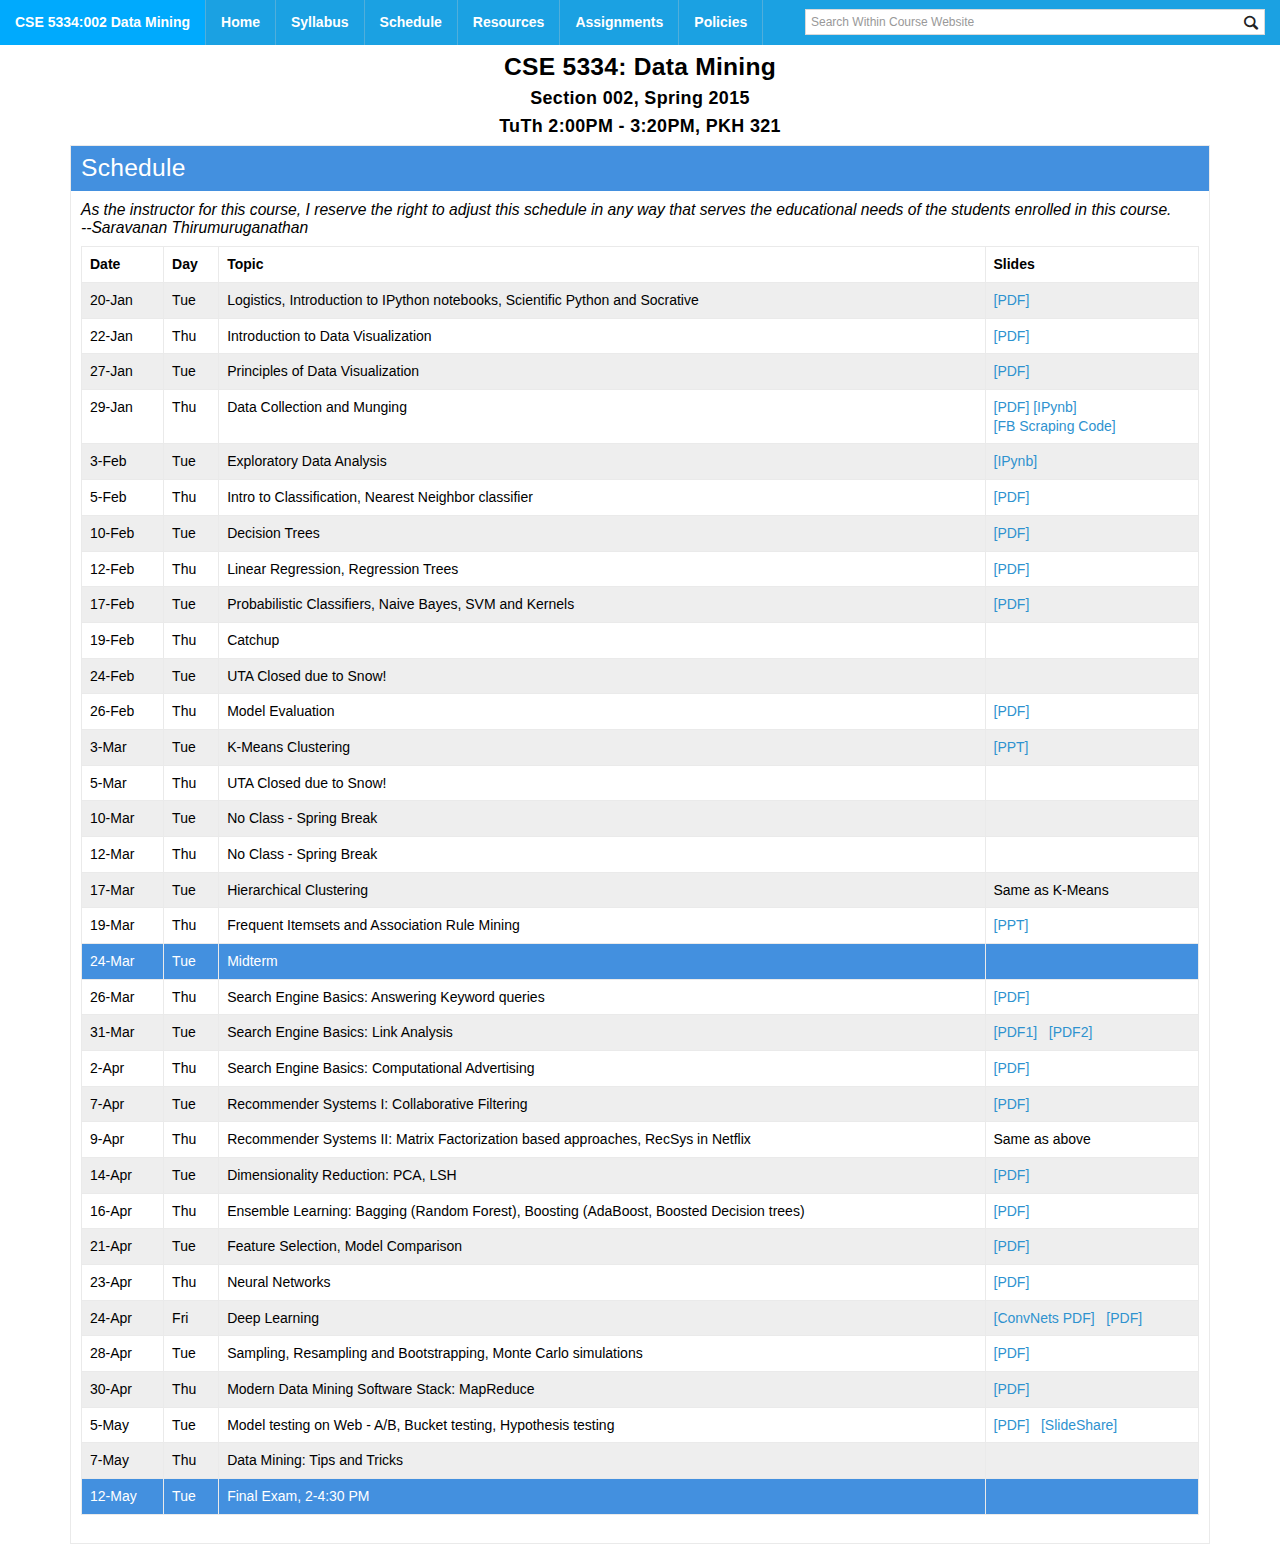
<file: schedule.html>
<!DOCTYPE html>
<html lang="en">
    <head>
        <link href="css/metro-bootstrap.min.css" rel="stylesheet">
        <link href="css/metro-bootstrap-responsive.min.css" rel="stylesheet">
        <link href="css/iconFont.min.css" rel="stylesheet">
        <link href="css/courses.css" rel="stylesheet">

        <script src="js/jquery.min.js"></script>
        <script src="js/jquery.widget.min.js"></script>
        <script src="js/metro.min.js"></script>

        <title>CSE 5334:002 Data Mining - Schedule</title>

    </head>

    <body class="metro">

            <div class="navigation-bar">
                <div class="navigation-bar-content">
                    <a href="index.html" class="element"><strong>CSE 5334:002 Data Mining</strong></a>
                    <span class="element-divider"></span>

                    <a href="index.html" class="element"><strong>Home</strong></a>
                    <span class="element-divider"></span>
                    <a href="syllabus.html" class="element"><strong>Syllabus</strong></a>
                    <span class="element-divider"></span>
                    <a href="schedule.html" class="element"><strong>Schedule</strong></a>
                    <span class="element-divider"></span>
                    <a href="resources.html" class="element"><strong>Resources</strong></a>
                    <span class="element-divider"></span>
                    <a href="assignments.html" class="element"><strong>Assignments</strong></a>
                    <span class="element-divider"></span>
                    <a href="policies.html" class="element"><strong>Policies</strong></a>
                    <span class="element-divider"></span>

                    <div class="element input-element  place-right">
                        <form role="search" method="GET" action="https://www.google.com/search" target="_blank">
                            <div class="input-control text size6">
                                <input type="text" placeholder="Search Within Course Website"  name="as_q" >
                                <input type="hidden" name="as_sitesearch" value="saravanan-thirumuruganathan.github.io">
                                <button class="btn-search"></button>
                            </div>
                        </form>
                    </div>

                </div>
            </div>







        <div class="container">

            <h3 class="text-center">CSE 5334: Data Mining</h3>
                <h4 class="text-center">Section 002, Spring 2015</h4>
                <h4 class="text-center">TuTh 2:00PM - 3:20PM, PKH 321</h4>

<p></p>
                <div class="panel">
                    <div class="panel-header bg-lightBlue fg-white">
                        Schedule
                    </div>
                    <div class="panel-content">
<i>
As the instructor for this course, I reserve the right to adjust this schedule in any way that serves the educational needs of the students enrolled in this course. <br/>
--Saravanan Thirumuruganathan
</i>
<p></p>

                    <table class="table striped bordered hovered">


                        <thead>
                            <th class="text-left">Date</th>
                            <th class="text-left">Day</th>
                            <th class="text-left">Topic</th>
                            <th class="text-left">Slides</th>
                        </thead>

                        <tbody>
                            <tr>
                                <td>20-Jan</td><td>Tue</td>
                                <td>Logistics, Introduction to IPython notebooks, Scientific Python and Socrative</td>
                                <td><a href="http://saravanan-thirumuruganathan.github.io/cse5334Spring2015/slides/01_Intro/1_Intro.pdf">[PDF]</a></td>
                            </tr>
                            <tr>
                                <td>22-Jan</td><td>Thu</td>
                                <td>Introduction to Data Visualization </td>
                                <td><a href="http://saravanan-thirumuruganathan.github.io/cse5334Spring2015/slides/02_IntroToViz/2_IntroToViz_final.pdf">[PDF]</a></td>
                            </tr>

                            <tr>
                                <td>27-Jan</td><td>Tue</td>
                                <td>Principles of Data Visualization</td>
                                <td><a href="http://saravanan-thirumuruganathan.github.io/cse5334Spring2015/slides/03_PrinciplesOfViz/03_PrinciplesOfViz_final.pdf">[PDF]</a></td>
                            </tr>
                            <tr>
                                <td>29-Jan</td><td>Thu</td>
                                <td>Data Collection and Munging</td>
                                <td>
                                    <a href="http://saravanan-thirumuruganathan.github.io/cse5334Spring2015/slides/04_DataCollection/04_DataCollection.pdf">[PDF]</a>
                                    <a href="http://saravanan-thirumuruganathan.github.io/cse5334Spring2015/slides/04_DataCollection/04_DataCollection_Supplement.ipynb">
                                        [IPynb]
                                    </a>
                                    <br/>
                                    <a href="http://saravanan-thirumuruganathan.github.io/cse5334Spring2015/slides/04_DataCollection/FBScrapingCode.zip">
                                        [FB Scraping Code]
                                </td>
                            </tr>

                            <tr>
                                <td>3-Feb</td><td>Tue</td>
                                <td>Exploratory Data Analysis</td>
                                <td>
                                    <a href="http://saravanan-thirumuruganathan.github.io/cse5334Spring2015/slides/05_ExploratoryAnalysis/4_wrangling.ipynb">
                                        [IPynb]
                                    </a>
                                </td>
                            </tr>
                            <tr>
                                <td>5-Feb</td><td>Thu</td>
                                <td>Intro to Classification, Nearest Neighbor classifier</td>
                                <td>
                                    <a href="http://saravanan-thirumuruganathan.github.io/cse5334Spring2015/slides/06_kNN_NaiveBayes/06_kNN_NaiveBayes.pdf">[PDF]</a>
                                </td>
                            </tr>

                            <tr>
                                <td>10-Feb</td><td>Tue</td>
                                <td>Decision Trees</td>
                                <td>
                                    <a href="http://saravanan-thirumuruganathan.github.io/cse5334Spring2015/slides/07_DecisionTrees/07_DecisionTrees.pdf">[PDF]</a>
                                </td>
                            </tr>
                            <tr>
                                <td>12-Feb</td><td>Thu</td>
                                <td>Linear Regression, Regression Trees</td>
                                <td>
                                    <a href="http://saravanan-thirumuruganathan.github.io/cse5334Spring2015/slides/08_RegressionTrees/08_RegressionTrees.pdf">[PDF]</a>
                                </td>
                            </tr>

                            <tr>
                                <td>17-Feb</td><td>Tue</td>
                                <td>Probabilistic Classifiers, Naive Bayes, SVM and Kernels</td>
                                <td>
                                    <a href="http://saravanan-thirumuruganathan.github.io/cse5334Spring2015/slides/09_NaiveBayesSVM/09_NaiveBayesSVM.pdf">[PDF]</a>
                                </td>
                            </tr>
                            <tr>
                                <td>19-Feb</td><td>Thu</td>
                                <td>Catchup</td>
                                <td></td>
                            </tr>

                            <tr>
                                <td>24-Feb</td><td>Tue</td>
                                <td>UTA Closed due to Snow!</td>
                                <td></td>
                            </tr>
                            <tr>
                                <td>26-Feb</td><td>Thu</td>
                                <td>Model Evaluation</td>
                                <td>
                                    <a href="http://saravanan-thirumuruganathan.github.io/cse5334Spring2015/slides/10_ModelEvaluation/10_ModelEvaluation.pdf">[PDF]</a>
                                </td>
                            </tr>

                            <tr>
                                <td>3-Mar</td><td>Tue</td>
                                <td>K-Means Clustering</td>
                                <td>
                                    <a href="http://saravanan-thirumuruganathan.github.io/cse5334Spring2015/slides/11_Clustering/chap8_basic_cluster_analysis.ppt">[PPT]</a>
                                </td>
                            </tr>
                            <tr>
                                <td>5-Mar</td><td>Thu</td>
                                <td>UTA Closed due to Snow!</td>
                                <td></td>
                            </tr>

                            <tr>
                                <td>10-Mar</td><td>Tue</td>
                                <td>No Class - Spring Break</td>
                                <td></td>
                            </tr>
                            <tr>
                                <td>12-Mar</td><td>Thu</td>
                                <td>No Class - Spring Break</td>
                                <td></td>
                            </tr>

                            <tr>
                                <td>17-Mar</td><td>Tue</td>
                                <td>Hierarchical Clustering</td>
                                <td>Same as K-Means</td>
                            </tr>
                            <tr>
                                <td>19-Mar</td><td>Thu</td>
                                <td>Frequent Itemsets and Association Rule Mining</td>
                                <td>
                                    <a href="http://saravanan-thirumuruganathan.github.io/cse5334Spring2015/slides/12_FrequentItemsetMining/ch06-assocrules.pptx">[PPT]</a>
                                </td>
                            </tr>

                            <tr class="info">
                                <td>24-Mar</td><td>Tue</td>
                                <td>Midterm</td>
                                <td></td>
                            </tr>
                            <tr>
                                <td>26-Mar</td><td>Thu</td>
                                <td>Search Engine Basics: Answering Keyword queries</td>
                                <td>
                                    <a href="http://saravanan-thirumuruganathan.github.io/cse5334Spring2015/slides/13_AnsweringKeywordQueries/13_AnsweringKeywordQueries.pdf">[PDF]</a>
                                </td>
                            </tr>

                            <tr>
                                <td>31-Mar</td><td>Tue</td>
                                <td>Search Engine Basics: Link Analysis</td>
                                <td>
                                    <a href="http://saravanan-thirumuruganathan.github.io/cse5334Spring2015/slides/14_LinkAnalysis/ch05-linkanalysis1.pdf">[PDF1]</a>
                                    &nbsp;
                                    <a href="http://saravanan-thirumuruganathan.github.io/cse5334Spring2015/slides/14_LinkAnalysis/14_LinkAnalysis.pdf">[PDF2]</a>
                                </td>
                            </tr>
                            <tr>
                                <td>2-Apr</td><td>Thu</td>
                                <td>Search Engine Basics: Computational Advertising</td>
                                <td>
                                    <a href="http://saravanan-thirumuruganathan.github.io/cse5334Spring2015/slides/15_ComputationalAdvertising/15_ComputationalAdvertising.pdf">[PDF]</a>
                                </td>
                            </tr>

                            <tr>
                                <td>7-Apr</td><td>Tue</td>
                                <td>Recommender Systems I: Collaborative Filtering</td>
                                <td>
                                    <a href="http://saravanan-thirumuruganathan.github.io/cse5334Spring2015/slides/16_Recommenders/16_Recommenders_MLSS_Xavier.pdf">[PDF]</a>
                                </td>
                            </tr>
                            <tr>
                                <td>9-Apr</td><td>Thu</td>
                                <td>Recommender Systems II: Matrix Factorization based approaches, RecSys in Netflix </td>
                                <td>Same as above</td>
                            </tr>

                            <tr>
                                <td>14-Apr</td><td>Tue</td>
                                <td>Dimensionality Reduction: PCA, LSH</td>
                                <td>
                                    <a href="http://saravanan-thirumuruganathan.github.io/cse5334Spring2015/slides/18_DimensionalityReduction/ch03-lsh.pdf">[PDF]</a>
                                </td>
                            </tr>
                            <tr>
                                <td>16-Apr</td><td>Thu</td>
                                <td>Ensemble Learning: Bagging (Random Forest), Boosting (AdaBoost, Boosted Decision trees)</td>
                                <td>
                                    <a href="http://saravanan-thirumuruganathan.github.io/cse5334Spring2015/slides/19_EnsembleMethods/19_EnsembleMethods.pdf">[PDF]</a>
                                </td>
                            </tr>
                            
                        

                            <tr>
                                <td>21-Apr</td><td>Tue</td>
                                <td>Feature Selection, Model Comparison</td>
                                <td>
                                    <a href="http://saravanan-thirumuruganathan.github.io/cse5334Spring2015/slides/20_FeatureSelectionModelComparision/20_FeatureSelectionModelComparision.pdf">[PDF]</a>
                                </td>
                            </tr>
                            <tr>
                                <td>23-Apr</td><td>Thu</td>
                                <td>Neural Networks</td>
                                <td>
                                    <a href="http://saravanan-thirumuruganathan.github.io/cse5334Spring2015/slides/17_NeuralNetworksDeepLearning/17_NeuralNetworks.pdf">[PDF]</a>
                                </td>
                            </tr>
                            <tr>
                                <td>24-Apr</td><td>Fri</td>
                                <td>Deep Learning</td>
                                <td>
                                    <a href="http://saravanan-thirumuruganathan.github.io/cse5334Spring2015/slides/17_NeuralNetworksDeepLearning/17_ConvNets.pdf">[ConvNets PDF]</a>
                                    &nbsp;
                                    <a href="http://saravanan-thirumuruganathan.github.io/cse5334Spring2015/slides/17_NeuralNetworksDeepLearning/17_DeepLearning.pdf">[PDF]</a>
                                </td> 
                            </tr>

                            <tr>
                                <td>28-Apr</td><td>Tue</td>
                                <td>Sampling, Resampling and Bootstrapping, Monte Carlo simulations</td>
                                <td>
                                    <a href="http://saravanan-thirumuruganathan.github.io/cse5334Spring2015/slides/21_Sampling/21_Sampling.pdf">[PDF]</a>
                                </td>
                            </tr>
                            <tr>
                                <td>30-Apr</td><td>Thu</td>
                                <td>Modern Data Mining Software Stack: MapReduce</td>
                                <td>
                                    <a href="http://saravanan-thirumuruganathan.github.io/cse5334Spring2015/slides/22_MapReduce/ch02-mapreduce.pdf">[PDF]</a>
                                </td>
                            </tr>

                            <tr>
                                <td>5-May</td><td>Tue</td>
                                <td>Model testing on Web - A/B, Bucket testing, Hypothesis testing</td>
                                <td>
                                    <a href="http://saravanan-thirumuruganathan.github.io/cse5334Spring2015/slides/23_ABTesting/ab-testing.pdf">[PDF]</a>
                                    &nbsp;
                                    <a href="http://www.slideshare.net/dsiroker/best-practices-lessons-learned-from-30000-ab-and-multivariate-tests">[SlideShare]</a>
                                </td>
                            </tr>
                            <tr>
                                <td>7-May</td><td>Thu</td>
                                <td>Data Mining: Tips and Tricks</td>
                                <td></td>
                            </tr>



                            <tr class="info">
                                <td>12-May</td><td>Tue</td>
                                <td>Final Exam, 2-4:30 PM</td>
                                <td></td>
                            </tr>



                        </tbody>
                    </table>


                    </div>
                </div>

<p></p>


        </div>        

    </body>
</html>
</file>
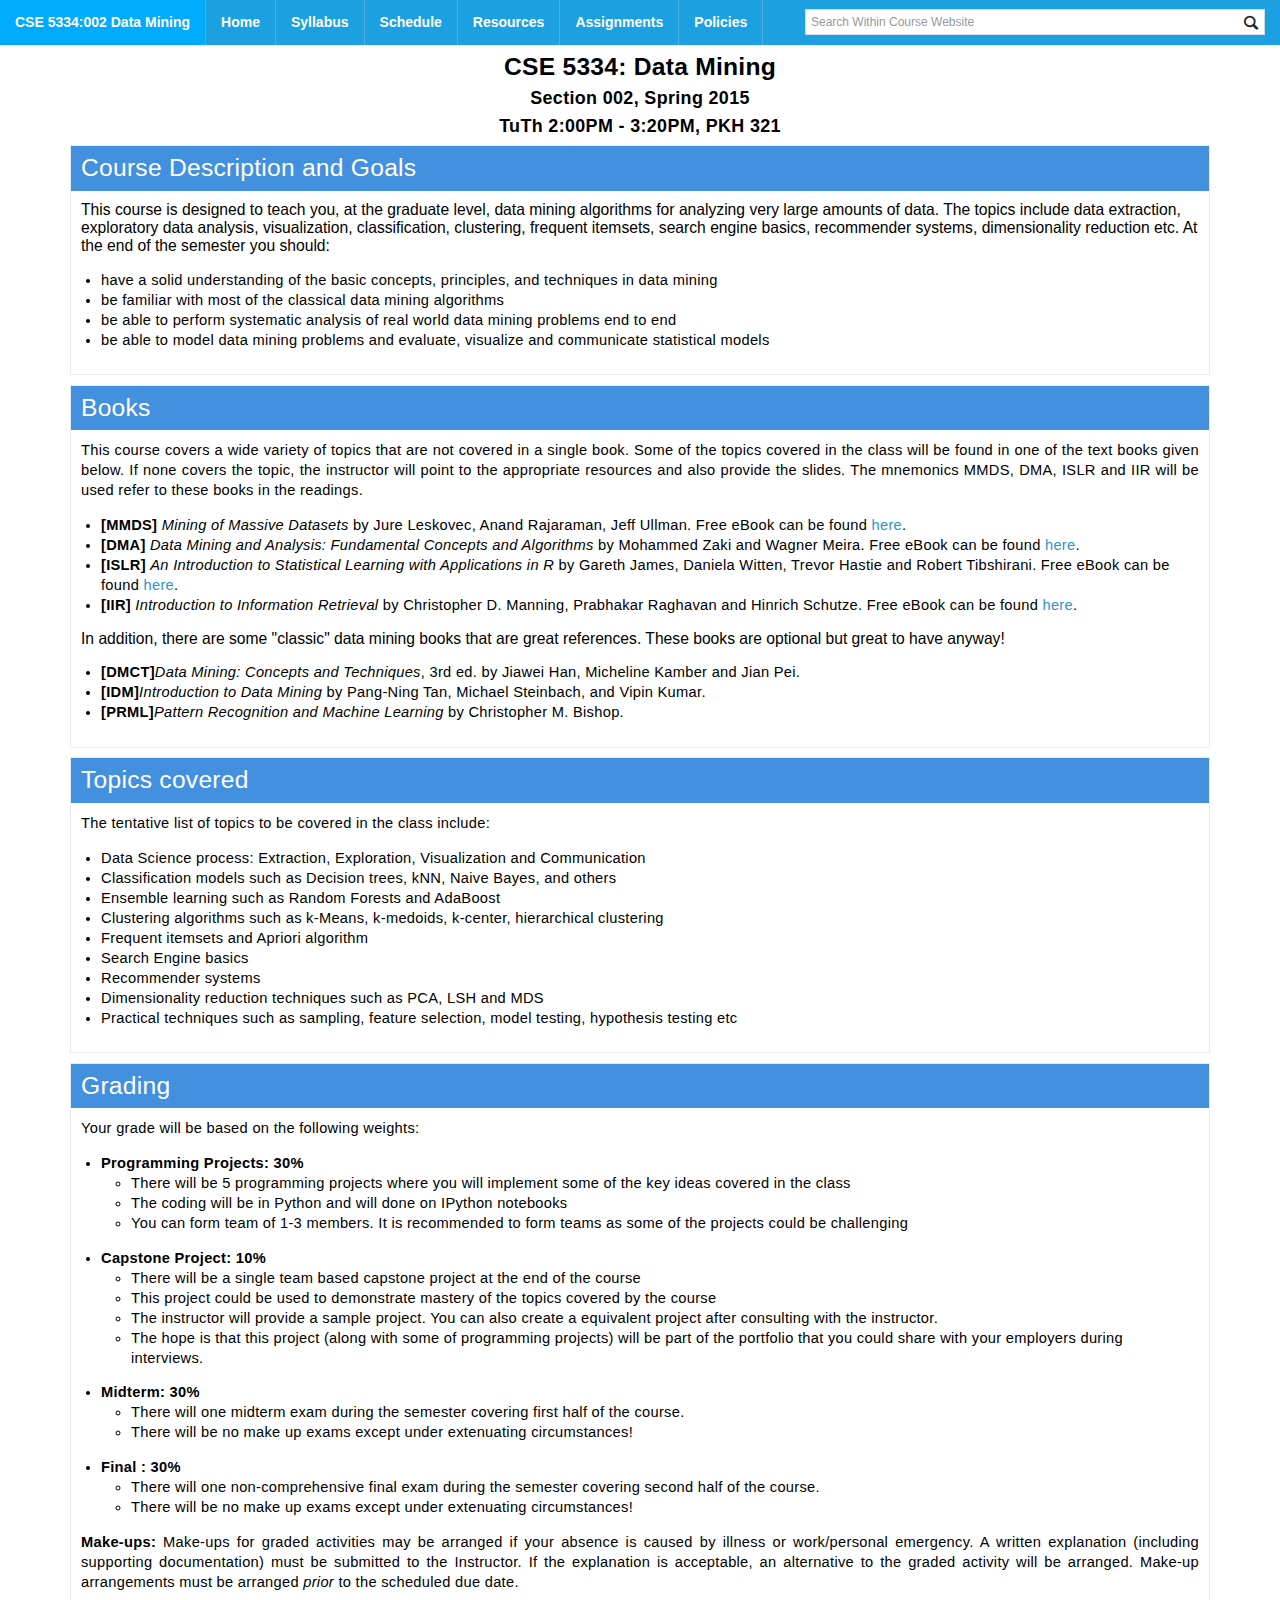
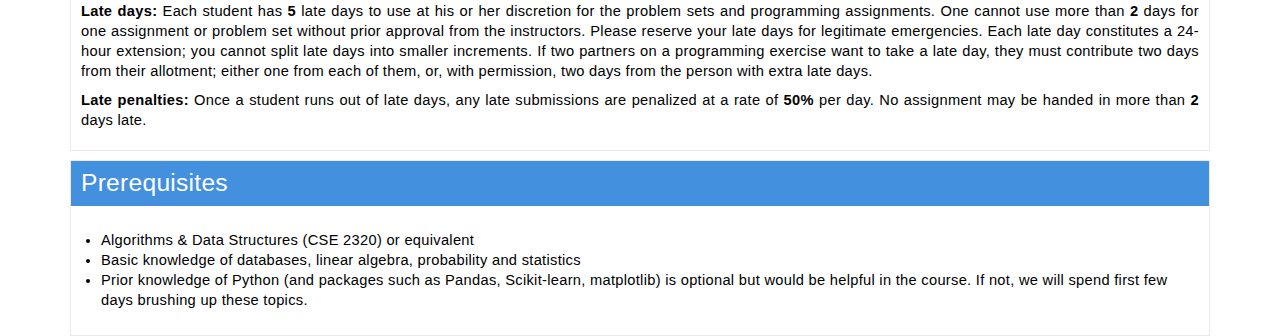
<file: syllabus.html>
<!DOCTYPE html>
<html lang="en">
    <head>
        <link href="css/metro-bootstrap.min.css" rel="stylesheet">
        <link href="css/metro-bootstrap-responsive.min.css" rel="stylesheet">
        <link href="css/iconFont.min.css" rel="stylesheet">
        <link href="css/courses.css" rel="stylesheet">

        <script src="js/jquery.min.js"></script>
        <script src="js/jquery.widget.min.js"></script>
        <script src="js/metro.min.js"></script>

        <title>CSE 5334:002 Data Mining - Syllabus</title>

    </head>

    <body class="metro">

            <div class="navigation-bar">
                <div class="navigation-bar-content">
                    <a href="index.html" class="element"><strong>CSE 5334:002 Data Mining</strong></a>
                    <span class="element-divider"></span>

                    <a href="index.html" class="element"><strong>Home</strong></a>
                    <span class="element-divider"></span>
                    <a href="syllabus.html" class="element"><strong>Syllabus</strong></a>
                    <span class="element-divider"></span>
                    <a href="schedule.html" class="element"><strong>Schedule</strong></a>
                    <span class="element-divider"></span>
                    <a href="resources.html" class="element"><strong>Resources</strong></a>
                    <span class="element-divider"></span>
                    <a href="assignments.html" class="element"><strong>Assignments</strong></a>
                    <span class="element-divider"></span>
                    <a href="policies.html" class="element"><strong>Policies</strong></a>
                    <span class="element-divider"></span>

                    <div class="element input-element  place-right">
                        <form role="search" method="GET" action="https://www.google.com/search" target="_blank">
                            <div class="input-control text size6">
                                <input type="text" name="as_q" placeholder="Search Within Course Website"  name="as_q" >
                                <input type="hidden" name="as_sitesearch" value="saravanan-thirumuruganathan.github.io">
                                <button class="btn-search"></button>
                            </div>
                        </form>
                    </div>

                </div>
            </div>







        <div class="container">

            <h3 class="text-center">CSE 5334: Data Mining</h3>
                <h4 class="text-center">Section 002, Spring 2015</h4>
                <h4 class="text-center">TuTh 2:00PM - 3:20PM, PKH 321</h4>


                <div class="panel">
                    <div class="panel-header bg-lightBlue fg-white">
                        Course Description and Goals
                    </div>
                    <div class="panel-content">
                            This course is designed to teach you, at the graduate level, data mining algorithms for analyzing very large amounts of data.  
                            The topics include data extraction, exploratory data analysis, visualization, 
                            classification, clustering, frequent itemsets, search engine basics, recommender systems, dimensionality reduction etc.

                            At the end of the semester you should: 
                            <ul>
                                <li> have a solid understanding of the basic concepts, principles, and techniques in data mining
                                <li> be familiar with most of the classical data mining algorithms 
                                <li> be able to perform systematic analysis of real world data mining problems end to end
                                <li> be able to model data mining problems and evaluate, visualize and communicate statistical models
                            </ul>

                    </div>
                </div>

<p></p>

                <div class="panel">
                    <div class="panel-header bg-lightBlue fg-white">
                        Books
                    </div>
                    <div class="panel-content">
                        <p>
                            This course covers a wide variety of topics that are not covered in a single book.
                            Some of the topics covered in the class will be found in one of the text books given below.
                            If none covers the topic, the instructor will point to the appropriate resources and also provide the slides.
                            The mnemonics MMDS, DMA, ISLR and IIR will be used refer to these books in the readings. 
                            
                                <ul>
                                    <li><strong>[MMDS]</strong>
                                            <i>Mining of Massive Datasets</i> by Jure Leskovec, Anand Rajaraman, Jeff Ullman.
                                            Free eBook can be found <a href="http://www.mmds.org/#book">here</a>.
                                    </li>
                                    <li> <strong>[DMA]</strong>
                                            <i>Data Mining and Analysis: Fundamental Concepts and Algorithms</i> 
                                            by Mohammed Zaki and Wagner Meira. 
                                            Free eBook can be found <a href="http://www.dataminingbook.info/pmwiki.php/Main/BookDownload">here</a>.
                                    </li>
                                    <li> <strong>[ISLR]</strong>
                                            <i>An Introduction to Statistical Learning with Applications in R</i> 
                                            by Gareth James, Daniela Witten, Trevor Hastie and Robert Tibshirani.
                                            Free eBook can be found <a href="http://www-bcf.usc.edu/~gareth/ISL/">here</a>. 
                                    </li>
                                    <li> <strong>[IIR]</strong>
                                            <i>Introduction to Information Retrieval</i> by  Christopher D. Manning, Prabhakar Raghavan and Hinrich Schutze.
                                            Free eBook can be found <a href="http://www-nlp.stanford.edu/IR-book/">here</a>.
                                    </li>
                                </ul>

                                In addition, there are some "classic" data mining books that are great references.
                                These books are optional but great to have anyway!

                                <ul>
                                    <li><strong>[DMCT]</strong><i>Data Mining: Concepts and Techniques</i>, 3rd ed. by Jiawei Han, Micheline Kamber and Jian Pei. </li>
                                    <li><strong>[IDM]</strong><i>Introduction to Data Mining</i> by Pang-Ning Tan, Michael Steinbach, and Vipin Kumar.</li>
                                    <li><strong>[PRML]</strong><i>Pattern Recognition and Machine Learning</i> by Christopher M. Bishop.</li>
                                </ul>
                        </p>

                        </p>
                    </div>
                </div>

<p></p>

                <div class="panel">
                    <div class="panel-header bg-lightBlue fg-white">
                       Topics covered 
                    </div>
                    <div class="panel-content">
                        <p>The tentative list of topics to be covered in the class include: </p>
                            <ul>
                                <li> Data Science process: Extraction, Exploration, Visualization and Communication
                                <li> Classification models such as Decision trees, kNN, Naive Bayes, and others
                                <li> Ensemble learning such as Random Forests and AdaBoost
                                <li> Clustering algorithms such as k-Means, k-medoids, k-center, hierarchical clustering
                                <li> Frequent itemsets and Apriori algorithm 
                                <li> Search Engine basics
                                <li> Recommender systems
                                <li> Dimensionality reduction techniques such as PCA, LSH and MDS
                                <li> Practical techniques such as sampling, feature selection, model testing, hypothesis testing etc
                            </ul>
                    </div>
                </div>

<p></p>
                <div class="panel">
                    <div class="panel-header bg-lightBlue fg-white">
                        Grading
                    </div>
                    <div class="panel-content">
                        <p>Your grade will be based on the following weights:</p>
                        <ul>
                            <li> <strong>Programming Projects: 30%</strong> 
                            <ul>
                                <li>There will be 5 programming projects where you will implement some of the key ideas covered in the class</li>
                                <li>The coding will be in Python and will done on IPython notebooks</li>
                                <li>You can form team of 1-3 members. It is recommended to form teams as some of the projects could be challenging</li>
                            </ul>
                        </ul>
                        <ul>
                            <li> <strong>Capstone Project: 10%</strong> 
                            <ul>
                                <li>There will be a single team based capstone project at the end of the course</li>
                                <li>This project could be used to demonstrate mastery of the topics covered by the course</li>
                                <li>The instructor will provide a sample project. You can also create a equivalent project after consulting with the instructor.</li>
                                <li>The hope is that this project (along with some of programming projects) will be part of the portfolio that you could share with your employers during interviews.</li>
                            </ul>
                        </ul>

                        <ul>
                            <li> <strong>Midterm: 30%</strong> 
                            <ul>
                                <li>There will one midterm exam during the semester covering first half of the course.</li>
                                <li>There will be no make up exams except under extenuating circumstances!</li>
                            </ul>
                        </ul>

                        <ul>
                            <li> <strong>Final : 30%</strong> 
                            <ul>
                                <li>There will one non-comprehensive final exam during the semester covering second half of the course.</li>
                                <li>There will be no make up exams except under extenuating circumstances!</li>
                            </ul>
                        </ul>




<p>
                    <strong>Make-ups:</strong>
                        Make-ups for graded activities may be arranged if your absence is caused by
                        illness or work/personal emergency. A written explanation (including supporting
                        documentation) must be submitted to the Instructor. If the explanation is acceptable, an
                        alternative to the graded activity will be arranged. Make-up arrangements must be arranged
                        <i>prior</i> to the scheduled due date. 
</p>

                    <p>

                    <strong>Late days: </strong>
                    Each student has <b>5</b> late days to use at his or her discretion for the problem sets and programming assignments. One cannot use more than <b>2</b> days for one assignment or problem set without prior approval from the instructors. Please reserve your late days for legitimate emergencies. Each late day constitutes a 24-hour extension; you cannot split late days into smaller increments. If two partners on a programming exercise want to take a late day, they must contribute two days from their allotment; either one from each of them, or, with permission, two days from the person with extra late days.   
                    </p>

<p>
                    <strong>Late penalties:</strong>
Once a student runs out of late days, any late submissions are penalized at a rate of <b>50%</b> per day. No assignment may be handed in more than <b>2</b> days late.
</p>

                    </div>
                </div>


<p></p>
                <div class="panel">
                    <div class="panel-header bg-lightBlue fg-white">
                       Prerequisites 
                    </div>
                    <div class="panel-content">
                        <ul>
                            <li>Algorithms &amp; Data Structures (CSE 2320) or equivalent</li>
                            <li>Basic knowledge of databases, linear algebra, probability and statistics </li>
                            <li>Prior knowledge of Python (and packages such as Pandas, Scikit-learn, matplotlib) is optional but would be helpful in the course.
                                If not, we will spend first few days brushing up these topics. 
                        </ul>
                    </div>
                </div>


<p></p>




        </div>        

    </body>
</html>
</file>
<file: css/courses.css>
.description {
  margin: 10px 0;
}

.example > img {
  margin: 5px;
  display: inline-block;
}
.example .image-container {
  margin: 10px;
  display: inline-block;
  vertical-align: middle;
}

p {
   text-align:justify;
}
</file>
<file: css/prism.css>
/* http://prismjs.com/download.html?themes=prism&languages=python&plugins=line-highlight+line-numbers+file-highlight+show-language+highlight-keywords */
/**
 * prism.js default theme for JavaScript, CSS and HTML
 * Based on dabblet (http://dabblet.com)
 * @author Lea Verou
 */

code[class*="language-"],
pre[class*="language-"] {
	color: black;
	text-shadow: 0 1px white;
	font-family: Consolas, Monaco, 'Andale Mono', monospace;
	direction: ltr;
	text-align: left;
	white-space: pre;
	word-spacing: normal;
	word-break: normal;
	line-height: 1.5;

	-moz-tab-size: 4;
	-o-tab-size: 4;
	tab-size: 4;

	-webkit-hyphens: none;
	-moz-hyphens: none;
	-ms-hyphens: none;
	hyphens: none;
}

pre[class*="language-"]::-moz-selection, pre[class*="language-"] ::-moz-selection,
code[class*="language-"]::-moz-selection, code[class*="language-"] ::-moz-selection {
	text-shadow: none;
	background: #b3d4fc;
}

pre[class*="language-"]::selection, pre[class*="language-"] ::selection,
code[class*="language-"]::selection, code[class*="language-"] ::selection {
	text-shadow: none;
	background: #b3d4fc;
}

@media print {
	code[class*="language-"],
	pre[class*="language-"] {
		text-shadow: none;
	}
}

/* Code blocks */
pre[class*="language-"] {
	padding: 1em;
	margin: .5em 0;
	overflow: auto;
}

:not(pre) > code[class*="language-"],
pre[class*="language-"] {
	background: #f5f2f0;
}

/* Inline code */
:not(pre) > code[class*="language-"] {
	padding: .1em;
	border-radius: .3em;
}

.token.comment,
.token.prolog,
.token.doctype,
.token.cdata {
	color: slategray;
}

.token.punctuation {
	color: #999;
}

.namespace {
	opacity: .7;
}

.token.property,
.token.tag,
.token.boolean,
.token.number,
.token.constant,
.token.symbol,
.token.deleted {
	color: #905;
}

.token.selector,
.token.attr-name,
.token.string,
.token.char,
.token.builtin,
.token.inserted {
	color: #690;
}

.token.operator,
.token.entity,
.token.url,
.language-css .token.string,
.style .token.string {
	color: #a67f59;
	background: hsla(0, 0%, 100%, .5);
}

.token.atrule,
.token.attr-value,
.token.keyword {
	color: #07a;
}

.token.function {
	color: #DD4A68;
}

.token.regex,
.token.important,
.token.variable {
	color: #e90;
}

.token.important,
.token.bold {
	font-weight: bold;
}
.token.italic {
	font-style: italic;
}

.token.entity {
	cursor: help;
}

pre[data-line] {
	position: relative;
	padding: 1em 0 1em 3em;
}

.line-highlight {
	position: absolute;
	left: 0;
	right: 0;
	padding: inherit 0;
	margin-top: 1em; /* Same as .prism’s padding-top */

	background: hsla(24, 20%, 50%,.08);
	background: -moz-linear-gradient(left, hsla(24, 20%, 50%,.1) 70%, hsla(24, 20%, 50%,0));
	background: -webkit-linear-gradient(left, hsla(24, 20%, 50%,.1) 70%, hsla(24, 20%, 50%,0));
	background: -o-linear-gradient(left, hsla(24, 20%, 50%,.1) 70%, hsla(24, 20%, 50%,0));
	background: linear-gradient(left, hsla(24, 20%, 50%,.1) 70%, hsla(24, 20%, 50%,0));
	
	pointer-events: none;
	
	line-height: inherit;
	white-space: pre;
}

	.line-highlight:before,
	.line-highlight[data-end]:after {
		content: attr(data-start);
		position: absolute;
		top: .4em;
		left: .6em;
		min-width: 1em;
		padding: 0 .5em;
		background-color: hsla(24, 20%, 50%,.4);
		color: hsl(24, 20%, 95%);
		font: bold 65%/1.5 sans-serif;
		text-align: center;
		vertical-align: .3em;
		border-radius: 999px;
		text-shadow: none;
		box-shadow: 0 1px white;
	}
	
	.line-highlight[data-end]:after {
		content: attr(data-end);
		top: auto;
		bottom: .4em;
	}
pre.line-numbers {
	position: relative;
	padding-left: 3.8em;
	counter-reset: linenumber;
}

pre.line-numbers > code {
	position: relative;
}

.line-numbers .line-numbers-rows {
	position: absolute;
	pointer-events: none;
	top: 0;
	font-size: 100%;
	left: -3.8em;
	width: 3em; /* works for line-numbers below 1000 lines */
	letter-spacing: -1px;
	border-right: 1px solid #999;

	-webkit-user-select: none;
	-moz-user-select: none;
	-ms-user-select: none;
	user-select: none;

}

	.line-numbers-rows > span {
		pointer-events: none;
		display: block;
		counter-increment: linenumber;
	}

		.line-numbers-rows > span:before {
			content: counter(linenumber);
			color: #999;
			display: block;
			padding-right: 0.8em;
			text-align: right;
		}
pre[class*='language-'] {
	position: relative;
}
pre[class*='language-'] > code[data-language] {
	overflow: scroll;
	max-height: 28em;
	display: block;
}
pre[class*='language-'] > code[data-language]::before {
	content: attr(data-language);
	color: black;
	background-color: #CFCFCF;
	display: inline-block;
	position: absolute;
	top: 0;
	right: 0;
	font-size: 0.9em;
	border-radius: 0 0 0 5px;
	padding: 0 0.5em;
	text-shadow: none;
}
</file>
<file: css/iconFont.min.css>
@font-face{font-family:'iconFont';src:url('../fonts/iconFont.eot');src:url('../fonts/iconFont.eot?#iefix') format('embedded-opentype'),url('../fonts/iconFont.woff') format('woff'),url('../fonts/iconFont.ttf') format('truetype'),url('../fonts/iconFont.svg#iconFont') format('svg');font-weight:normal;font-style:normal}[data-icon]:before{font-family:'iconFont';content:attr(data-icon);speak:none;font-weight:normal;font-variant:normal;text-transform:none;line-height:1;-webkit-font-smoothing:antialiased}[class*="icon-"]{font-family:'iconFont' !important;speak:none;font-style:normal;font-weight:normal !important;font-variant:normal;text-transform:none;text-decoration:inherit;line-height:1;display:inline-block;vertical-align:-8%;-webkit-font-smoothing:antialiased;font-size:inherit}[class*="icon-"].smaller{font-size:.7em;vertical-align:6%}[class*="icon-"].large{font-size:1.2em;vertical-align:-10%}.icon-newspaper:before{content:"\e001"}.icon-pencil:before{content:"\e002"}.icon-droplet:before{content:"\e003"}.icon-pictures:before{content:"\e004"}.icon-camera:before{content:"\e005"}.icon-music:before{content:"\e006"}.icon-film:before{content:"\e007"}.icon-camera-2:before{content:"\e008"}.icon-spades:before{content:"\e009"}.icon-clubs:before{content:"\e00a"}.icon-diamonds:before{content:"\e00b"}.icon-broadcast:before{content:"\e00c"}.icon-mic:before{content:"\e00d"}.icon-book:before{content:"\e00e"}.icon-file:before{content:"\e00f"}.icon-new:before{content:"\e010"}.icon-copy:before{content:"\e011"}.icon-folder:before{content:"\e012"}.icon-folder-2:before{content:"\e013"}.icon-tag:before{content:"\e014"}.icon-cart:before{content:"\e015"}.icon-basket:before{content:"\e016"}.icon-calculate:before{content:"\e017"}.icon-support:before{content:"\e018"}.icon-phone:before{content:"\e019"}.icon-mail:before{content:"\e01a"}.icon-location:before{content:"\e01b"}.icon-compass:before{content:"\e01c"}.icon-history:before{content:"\e01d"}.icon-clock:before{content:"\e01e"}.icon-bell:before{content:"\e01f"}.icon-calendar:before{content:"\e020"}.icon-printer:before{content:"\e021"}.icon-mouse:before{content:"\e022"}.icon-screen:before{content:"\e023"}.icon-laptop:before{content:"\e024"}.icon-mobile:before{content:"\e025"}.icon-cabinet:before{content:"\e026"}.icon-drawer:before{content:"\e027"}.icon-drawer-2:before{content:"\e028"}.icon-box:before{content:"\e029"}.icon-box-add:before{content:"\e02a"}.icon-box-remove:before{content:"\e02b"}.icon-download:before{content:"\e02c"}.icon-upload:before{content:"\e02d"}.icon-database:before{content:"\e02e"}.icon-flip:before{content:"\e02f"}.icon-flip-2:before{content:"\e030"}.icon-undo:before{content:"\e031"}.icon-redo:before{content:"\e032"}.icon-forward:before{content:"\e033"}.icon-reply:before{content:"\e034"}.icon-reply-2:before{content:"\e035"}.icon-comments:before{content:"\e036"}.icon-comments-2:before{content:"\e037"}.icon-comments-3:before{content:"\e038"}.icon-comments-4:before{content:"\e039"}.icon-comments-5:before{content:"\e03a"}.icon-user:before{content:"\e03b"}.icon-user-2:before{content:"\e03c"}.icon-user-3:before{content:"\e03d"}.icon-busy:before{content:"\e03e"}.icon-loading:before{content:"\e03f"}.icon-loading-2:before{content:"\e040"}.icon-search:before{content:"\e041"}.icon-zoom-in:before{content:"\e042"}.icon-zoom-out:before{content:"\e043"}.icon-key:before{content:"\e044"}.icon-key-2:before{content:"\e045"}.icon-locked:before{content:"\e046"}.icon-unlocked:before{content:"\e047"}.icon-wrench:before{content:"\e048"}.icon-equalizer:before{content:"\e049"}.icon-cog:before{content:"\e04a"}.icon-pie:before{content:"\e04b"}.icon-bars:before{content:"\e04c"}.icon-stats-up:before{content:"\e04d"}.icon-gift:before{content:"\e04e"}.icon-trophy:before{content:"\e04f"}.icon-diamond:before{content:"\e050"}.icon-coffee:before{content:"\e051"}.icon-rocket:before{content:"\e052"}.icon-meter-slow:before{content:"\e053"}.icon-meter-medium:before{content:"\e054"}.icon-meter-fast:before{content:"\e055"}.icon-dashboard:before{content:"\e056"}.icon-fire:before{content:"\e057"}.icon-lab:before{content:"\e058"}.icon-remove:before{content:"\e059"}.icon-briefcase:before{content:"\e05a"}.icon-briefcase-2:before{content:"\e05b"}.icon-cars:before{content:"\e05c"}.icon-bus:before{content:"\e05d"}.icon-cube:before{content:"\e05e"}.icon-cube-2:before{content:"\e05f"}.icon-puzzle:before{content:"\e060"}.icon-glasses:before{content:"\e061"}.icon-glasses-2:before{content:"\e062"}.icon-accessibility:before{content:"\e063"}.icon-accessibility-2:before{content:"\e064"}.icon-target:before{content:"\e065"}.icon-target-2:before{content:"\e066"}.icon-lightning:before{content:"\e067"}.icon-power:before{content:"\e068"}.icon-power-2:before{content:"\e069"}.icon-clipboard:before{content:"\e06a"}.icon-clipboard-2:before{content:"\e06b"}.icon-playlist:before{content:"\e06c"}.icon-grid-view:before{content:"\e06d"}.icon-tree-view:before{content:"\e06e"}.icon-cloud:before{content:"\e06f"}.icon-cloud-2:before{content:"\e070"}.icon-download-2:before{content:"\e071"}.icon-upload-2:before{content:"\e072"}.icon-upload-3:before{content:"\e073"}.icon-link:before{content:"\e074"}.icon-link-2:before{content:"\e075"}.icon-flag:before{content:"\e076"}.icon-flag-2:before{content:"\e077"}.icon-attachment:before{content:"\e078"}.icon-eye:before{content:"\e079"}.icon-bookmark:before{content:"\e07a"}.icon-bookmark-2:before{content:"\e07b"}.icon-star:before{content:"\e07c"}.icon-star-2:before{content:"\e07d"}.icon-star-3:before{content:"\e07e"}.icon-heart:before{content:"\e07f"}.icon-heart-2:before{content:"\e080"}.icon-thumbs-up:before{content:"\e081"}.icon-thumbs-down:before{content:"\e082"}.icon-plus:before{content:"\e083"}.icon-minus:before{content:"\e084"}.icon-help:before{content:"\e085"}.icon-help-2:before{content:"\e086"}.icon-blocked:before{content:"\e087"}.icon-cancel:before{content:"\e088"}.icon-cancel-2:before{content:"\e089"}.icon-checkmark:before{content:"\e08a"}.icon-minus-2:before{content:"\e08b"}.icon-plus-2:before{content:"\e08c"}.icon-enter:before{content:"\e08d"}.icon-exit:before{content:"\e08e"}.icon-loop:before{content:"\e08f"}.icon-arrow-up-left:before{content:"\e090"}.icon-arrow-up:before{content:"\e091"}.icon-arrow-up-right:before{content:"\e092"}.icon-arrow-right:before{content:"\e093"}.icon-arrow-down-right:before{content:"\e094"}.icon-arrow-down:before{content:"\e095"}.icon-arrow-down-left:before{content:"\e096"}.icon-arrow-left:before{content:"\e097"}.icon-arrow-up-2:before{content:"\e098"}.icon-arrow-right-2:before{content:"\e099"}.icon-arrow-down-2:before{content:"\e09a"}.icon-arrow-left-2:before{content:"\e09b"}.icon-arrow-up-3:before{content:"\e09c"}.icon-arrow-right-3:before{content:"\e09d"}.icon-arrow-down-3:before{content:"\e09e"}.icon-arrow-left-3:before{content:"\e09f"}.icon-menu:before{content:"\e0a0"}.icon-enter-2:before{content:"\e0a1"}.icon-backspace:before{content:"\e0a2"}.icon-backspace-2:before{content:"\e0a3"}.icon-tab:before{content:"\e0a4"}.icon-tab-2:before{content:"\e0a5"}.icon-checkbox:before{content:"\e0a6"}.icon-checkbox-unchecked:before{content:"\e0a7"}.icon-checkbox-partial:before{content:"\e0a8"}.icon-radio-checked:before{content:"\e0a9"}.icon-radio-unchecked:before{content:"\e0aa"}.icon-font:before{content:"\e0ab"}.icon-paragraph-left:before{content:"\e0ac"}.icon-paragraph-center:before{content:"\e0ad"}.icon-paragraph-right:before{content:"\e0ae"}.icon-paragraph-justify:before{content:"\e0af"}.icon-left-to-right:before{content:"\e0b0"}.icon-right-to-left:before{content:"\e0b1"}.icon-share:before{content:"\e0b2"}.icon-new-tab:before{content:"\e0b3"}.icon-new-tab-2:before{content:"\e0b4"}.icon-embed:before{content:"\e0b5"}.icon-code:before{content:"\e0b6"}.icon-bluetooth:before{content:"\e0b7"}.icon-share-2:before{content:"\e0b8"}.icon-share-3:before{content:"\e0b9"}.icon-mail-2:before{content:"\e0ba"}.icon-google:before{content:"\e0bb"}.icon-google-plus:before{content:"\e0bc"}.icon-google-drive:before{content:"\e0bd"}.icon-facebook:before{content:"\e0be"}.icon-instagram:before{content:"\e0bf"}.icon-twitter:before{content:"\e0c0"}.icon-feed:before{content:"\e0c1"}.icon-youtube:before{content:"\e0c2"}.icon-vimeo:before{content:"\e0c3"}.icon-flickr:before{content:"\e0c4"}.icon-picassa:before{content:"\e0c5"}.icon-dribbble:before{content:"\e0c6"}.icon-deviantart:before{content:"\e0c7"}.icon-github:before{content:"\e0c8"}.icon-github-2:before{content:"\e0c9"}.icon-github-3:before{content:"\e0ca"}.icon-github-4:before{content:"\e0cb"}.icon-github-5:before{content:"\e0cc"}.icon-git:before{content:"\e0cd"}.icon-github-6:before{content:"\e0ce"}.icon-wordpress:before{content:"\e0cf"}.icon-joomla:before{content:"\e0d0"}.icon-blogger:before{content:"\e0d1"}.icon-tumblr:before{content:"\e0d2"}.icon-yahoo:before{content:"\e0d3"}.icon-amazon:before{content:"\e0d4"}.icon-tux:before{content:"\e0d5"}.icon-apple:before{content:"\e0d6"}.icon-finder:before{content:"\e0d7"}.icon-android:before{content:"\e0d8"}.icon-windows:before{content:"\e0d9"}.icon-soundcloud:before{content:"\e0da"}.icon-skype:before{content:"\e0db"}.icon-reddit:before{content:"\e0dc"}.icon-linkedin:before{content:"\e0dd"}.icon-lastfm:before{content:"\e0de"}.icon-delicious:before{content:"\e0df"}.icon-stumbleupon:before{content:"\e0e0"}.icon-pinterest:before{content:"\e0e1"}.icon-xing:before{content:"\e0e2"}.icon-flattr:before{content:"\e0e3"}.icon-foursquare:before{content:"\e0e4"}.icon-paypal:before{content:"\e0e5"}.icon-yelp:before{content:"\e0e6"}.icon-libreoffice:before{content:"\e0e7"}.icon-file-pdf:before{content:"\e0e8"}.icon-file-openoffice:before{content:"\e0e9"}.icon-file-word:before{content:"\e0ea"}.icon-file-excel:before{content:"\e0eb"}.icon-file-powerpoint:before{content:"\e0ec"}.icon-file-zip:before{content:"\e0ed"}.icon-file-xml:before{content:"\e0ee"}.icon-file-css:before{content:"\e0ef"}.icon-html5:before{content:"\e0f0"}.icon-html5-2:before{content:"\e0f1"}.icon-css3:before{content:"\e0f2"}.icon-chrome:before{content:"\e0f3"}.icon-firefox:before{content:"\e0f4"}.icon-IE:before{content:"\e0f5"}.icon-opera:before{content:"\e0f6"}.icon-safari:before{content:"\e0f7"}.icon-IcoMoon:before{content:"\e0f8"}.icon-sunrise:before{content:"\e0f9"}.icon-sun:before{content:"\e0fa"}.icon-moon:before{content:"\e0fb"}.icon-sun-2:before{content:"\e0fc"}.icon-windy:before{content:"\e0fd"}.icon-wind:before{content:"\e0fe"}.icon-snowflake:before{content:"\e0ff"}.icon-cloudy:before{content:"\e100"}.icon-cloud-3:before{content:"\e101"}.icon-weather:before{content:"\e102"}.icon-weather-2:before{content:"\e103"}.icon-weather-3:before{content:"\e104"}.icon-lines:before{content:"\e105"}.icon-cloud-4:before{content:"\e106"}.icon-lightning-2:before{content:"\e107"}.icon-lightning-3:before{content:"\e108"}.icon-rainy:before{content:"\e109"}.icon-rainy-2:before{content:"\e10a"}.icon-windy-2:before{content:"\e10b"}.icon-windy-3:before{content:"\e10c"}.icon-snowy:before{content:"\e10d"}.icon-snowy-2:before{content:"\e10e"}.icon-snowy-3:before{content:"\e10f"}.icon-weather-4:before{content:"\e110"}.icon-cloudy-2:before{content:"\e111"}.icon-cloud-5:before{content:"\e112"}.icon-lightning-4:before{content:"\e113"}.icon-sun-3:before{content:"\e114"}.icon-moon-2:before{content:"\e115"}.icon-cloudy-3:before{content:"\e116"}.icon-cloud-6:before{content:"\e117"}.icon-cloud-7:before{content:"\e118"}.icon-lightning-5:before{content:"\e119"}.icon-rainy-3:before{content:"\e11a"}.icon-rainy-4:before{content:"\e11b"}.icon-windy-4:before{content:"\e11c"}.icon-windy-5:before{content:"\e11d"}.icon-snowy-4:before{content:"\e11e"}.icon-snowy-5:before{content:"\e11f"}.icon-weather-5:before{content:"\e120"}.icon-cloudy-4:before{content:"\e121"}.icon-lightning-6:before{content:"\e122"}.icon-thermometer:before{content:"\e123"}.icon-compass-2:before{content:"\e124"}.icon-none:before{content:"\e125"}.icon-Celsius:before{content:"\e126"}.icon-Fahrenheit:before{content:"\e127"}.icon-forrst:before{content:"\e128"}.icon-headphones:before{content:"\e129"}.icon-bug:before{content:"\e12a"}.icon-cart-2:before{content:"\e12b"}.icon-earth:before{content:"\e12c"}.icon-battery:before{content:"\e12d"}.icon-list:before{content:"\e12e"}.icon-grid:before{content:"\e12f"}.icon-alarm:before{content:"\e130"}.icon-location-2:before{content:"\e131"}.icon-pointer:before{content:"\e132"}.icon-diary:before{content:"\e133"}.icon-eye-2:before{content:"\e134"}.icon-console:before{content:"\e135"}.icon-location-3:before{content:"\e136"}.icon-move:before{content:"\e137"}.icon-gift-2:before{content:"\e138"}.icon-monitor:before{content:"\e139"}.icon-mobile-2:before{content:"\e13a"}.icon-switch:before{content:"\e13b"}.icon-star-4:before{content:"\e13c"}.icon-address-book:before{content:"\e13d"}.icon-shit:before{content:"\e13e"}.icon-cone:before{content:"\e13f"}.icon-credit-card:before{content:"\e140"}.icon-type:before{content:"\e141"}.icon-volume:before{content:"\e142"}.icon-volume-2:before{content:"\e143"}.icon-locked-2:before{content:"\e144"}.icon-warning:before{content:"\e145"}.icon-info:before{content:"\e146"}.icon-filter:before{content:"\e147"}.icon-bookmark-3:before{content:"\e148"}.icon-bookmark-4:before{content:"\e149"}.icon-stats:before{content:"\e14a"}.icon-compass-3:before{content:"\e14b"}.icon-keyboard:before{content:"\e14c"}.icon-award-fill:before{content:"\e14d"}.icon-award-stroke:before{content:"\e14e"}.icon-beaker-alt:before{content:"\e14f"}.icon-beaker:before{content:"\e150"}.icon-move-vertical:before{content:"\e151"}.icon-move-horizontal:before{content:"\e152"}.icon-steering-wheel:before{content:"\e153"}.icon-volume-3:before{content:"\e154"}.icon-volume-mute:before{content:"\e155"}.icon-play:before{content:"\e156"}.icon-pause:before{content:"\e157"}.icon-stop:before{content:"\e158"}.icon-eject:before{content:"\e159"}.icon-first:before{content:"\e15a"}.icon-last:before{content:"\e15b"}.icon-play-alt:before{content:"\e15c"}.icon-battery-charging:before{content:"\e160"}.icon-left-quote:before{content:"\e161"}.icon-right-quote:before{content:"\e162"}.icon-left-quote-alt:before{content:"\e163"}.icon-right-quote-alt:before{content:"\e164"}.icon-smiley:before{content:"\e165"}.icon-umbrella:before{content:"\e166"}.icon-info-2:before{content:"\e167"}.icon-chart-alt:before{content:"\e168"}.icon-at:before{content:"\e169"}.icon-hash:before{content:"\e16a"}.icon-pilcrow:before{content:"\e16b"}.icon-fullscreen-alt:before{content:"\e16c"}.icon-fullscreen-exit-alt:before{content:"\e16d"}.icon-layers-alt:before{content:"\e16e"}.icon-layers:before{content:"\e16f"}.icon-floppy:before{content:"\e170"}.icon-rainbow:before{content:"\e000"}.icon-air:before{content:"\e171"}.icon-home:before{content:"\e172"}.icon-spin:before{content:"\e173"}.icon-auction:before{content:"\e174"}.icon-dollar:before{content:"\e175"}.icon-dollar-2:before{content:"\e176"}.icon-coins:before{content:"\e177"}.icon-file-2:before{content:"\e186"}.icon-file-3:before{content:"\e187"}.icon-file-4:before{content:"\e188"}.icon-files:before{content:"\e189"}.icon-phone-2:before{content:"\e18a"}.icon-tablet:before{content:"\e18b"}.icon-monitor-2:before{content:"\e18c"}.icon-window:before{content:"\e18d"}.icon-tv:before{content:"\e18e"}.icon-camera-3:before{content:"\e18f"}.icon-image:before{content:"\e190"}.icon-open:before{content:"\e191"}.icon-sale:before{content:"\e192"}.icon-direction:before{content:"\e193"}.icon-medal:before{content:"\e194"}.icon-medal-2:before{content:"\e195"}.icon-satellite:before{content:"\e196"}.icon-discout:before{content:"\e197"}.icon-barcode:before{content:"\e198"}.icon-ticket:before{content:"\e199"}.icon-shipping:before{content:"\e19a"}.icon-globe:before{content:"\e19b"}.icon-anchor:before{content:"\e19c"}.icon-pop-out:before{content:"\e19d"}.icon-pop-in:before{content:"\e19e"}.icon-resize:before{content:"\e178"}.icon-battery-2:before{content:"\e179"}.icon-battery-3:before{content:"\e17a"}.icon-battery-4:before{content:"\e17b"}.icon-battery-5:before{content:"\e17c"}.icon-tools:before{content:"\e17d"}.icon-alarm-2:before{content:"\e17e"}.icon-alarm-cancel:before{content:"\e17f"}.icon-alarm-clock:before{content:"\e180"}.icon-chronometer:before{content:"\e181"}.icon-ruler:before{content:"\e182"}.icon-lamp:before{content:"\e183"}.icon-lamp-2:before{content:"\e184"}.icon-scissors:before{content:"\e185"}.icon-volume-4:before{content:"\e19f"}.icon-volume-5:before{content:"\e1a0"}.icon-volume-6:before{content:"\e1a1"}.icon-battery-full:before{content:"\e15f"}.icon-battery-empty:before{content:"\e15d"}.icon-battery-half:before{content:"\e15e"}.icon-zip:before{content:"\e1a2"}.icon-zip-2:before{content:"\e1a3"}.icon-play-2:before{content:"\e1a4"}.icon-pause-2:before{content:"\e1a5"}.icon-record:before{content:"\e1a6"}.icon-stop-2:before{content:"\e1a7"}.icon-next:before{content:"\e1a8"}.icon-previous:before{content:"\e1a9"}.icon-first-2:before{content:"\e1aa"}.icon-last-2:before{content:"\e1ab"}.icon-arrow-left-4:before{content:"\e1ac"}.icon-arrow-down-4:before{content:"\e1ad"}.icon-arrow-up-4:before{content:"\e1ae"}.icon-arrow-right-4:before{content:"\e1af"}.icon-arrow-left-5:before{content:"\e1b0"}.icon-arrow-down-5:before{content:"\e1b1"}.icon-arrow-up-5:before{content:"\e1b2"}.icon-arrow-right-5:before{content:"\e1b3"}.icon-cc:before{content:"\e1b4"}.icon-cc-by:before{content:"\e1b5"}.icon-cc-nc:before{content:"\e1b6"}.icon-cc-nc-eu:before{content:"\e1b7"}.icon-cc-nc-jp:before{content:"\e1b8"}.icon-cc-sa:before{content:"\e1b9"}.icon-cc-nd:before{content:"\e1ba"}.icon-cc-pd:before{content:"\e1bb"}.icon-cc-zero:before{content:"\e1bc"}.icon-cc-share:before{content:"\e1bd"}.icon-cc-share-2:before{content:"\e1be"}.icon-cycle:before{content:"\e1bf"}.icon-stop-3:before{content:"\e1c0"}.icon-stats-2:before{content:"\e1c1"}.icon-stats-3:before{content:"\e1c2"}
</file>
